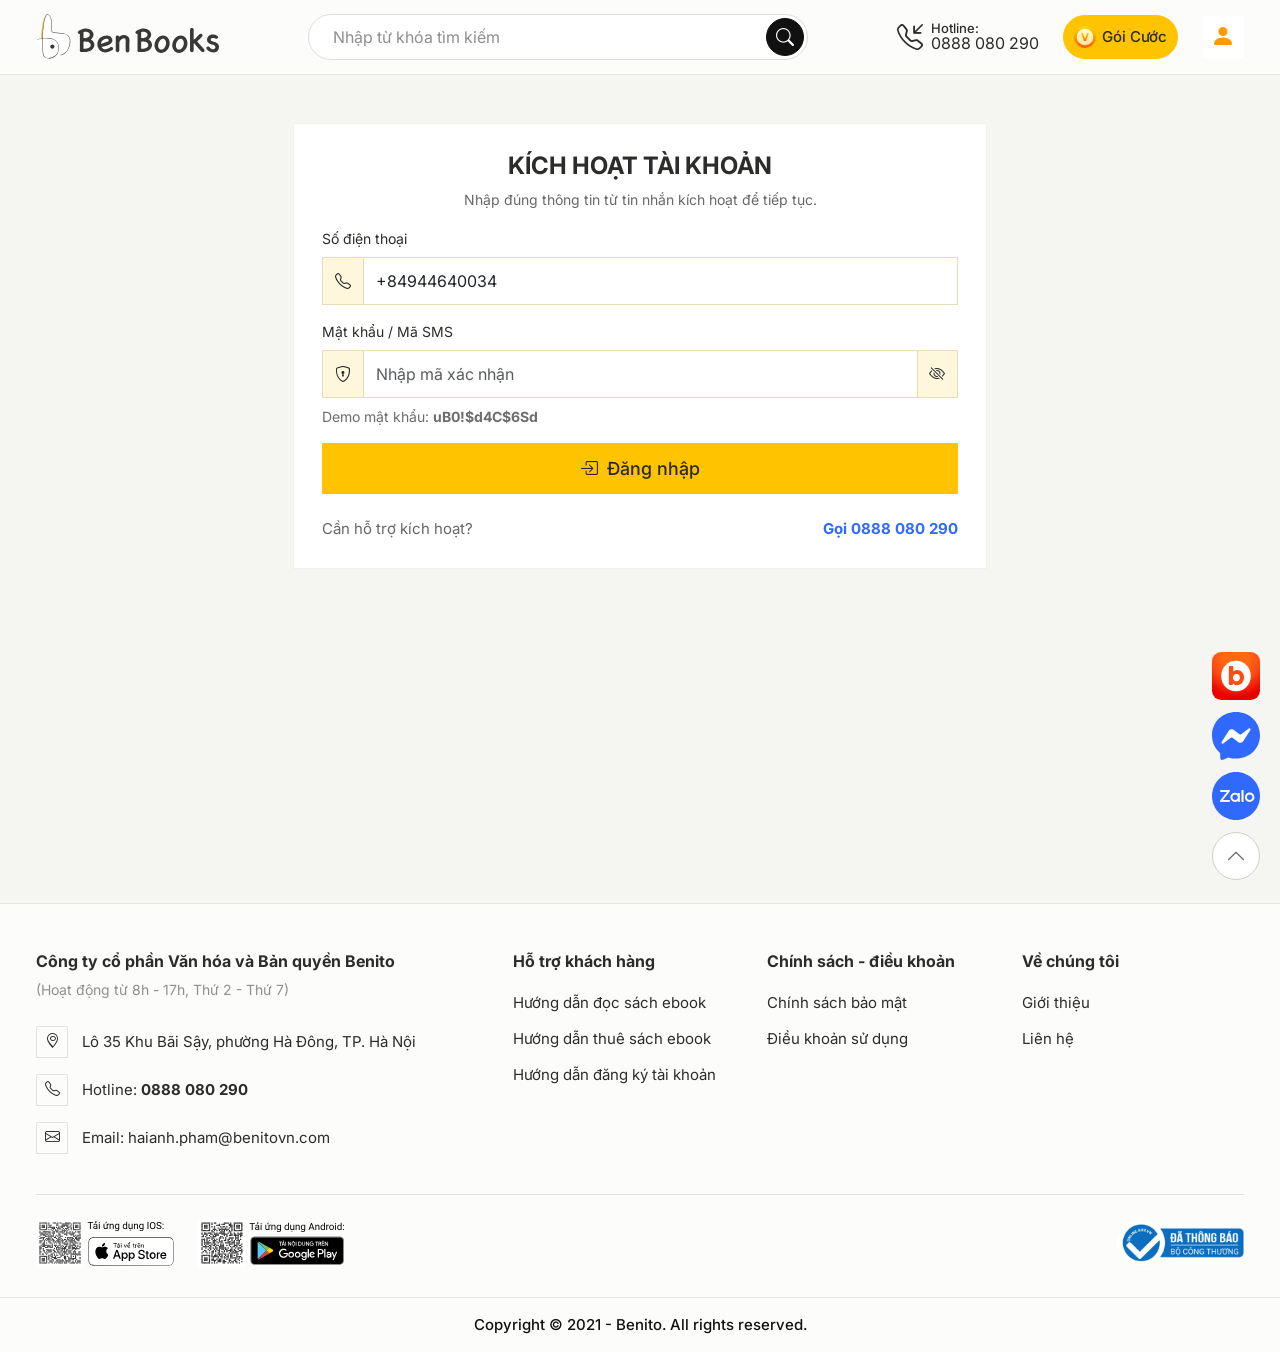
<file: change-password.html>
﻿<!DOCTYPE html>
<html lang="vi">
<head>
  <meta charset="UTF-8">
  <meta name="viewport" content="width=device-width, initial-scale=1.0">
  <meta name="description" content="Đổi mật khẩu tài khoản BenBooks">
  <title>Đổi Mật Khẩu - BenBooks</title>
  <link href="https://cdn.jsdelivr.net/npm/bootstrap@5.3.3/dist/css/bootstrap.min.css" rel="stylesheet">
  <link href="https://cdn.jsdelivr.net/npm/bootstrap-icons@1.11.3/font/bootstrap-icons.min.css" rel="stylesheet">
  <link rel="stylesheet" href="css/style.css">
  <link rel="icon" type="image/svg+xml" href="assets/images/benito-logo-short.svg">
</head>
<body>
  <header class="site-header" id="site-header">
    <div class="container-1440">
      <div class="header-inner">
        <a href="index.html" class="header-logo"><img loading="lazy" src="assets/images/benbooks-logo.svg" alt="BenBooks"></a>
        <div class="header-mobile-right">
          <a href="goi-cuoc.html" class="vip-badge-link"><img loading="lazy" src="assets/images/vip-icon.svg" class="vip-badge-icon" alt="VIP"></a>
          <div class="divider-vertical"></div>
          <a href="my-account.html" class="btn-user-avatar-mobile" id="btn-user-mobile"><i class="bi bi-person-fill"></i></a>
        </div>
        <div class="header-search-wrapper">
          <button class="btn-mobile-menu" aria-label="Menu" id="btn-mobile-menu-btn"><i class="bi bi-list"></i></button>
          <div class="header-search-container">
            <div class="header-search">
              <input type="text" id="header-search-input" placeholder="Nhập từ khóa tìm kiếm">
              <button class="btn-search"><i class="bi bi-search"></i></button>
            </div>
          </div>
        </div>
        <div class="header-actions">
          <div class="header-hotline"><i class="bi bi-telephone-inbound"></i><div class="hotline-text"><span class="hotline-lbl">Hotline:</span><strong>0888 080 290</strong></div></div>
          <a href="goi-cuoc.html" class="btn-goicuoc"><img loading="lazy" src="assets/images/vip-icon.svg" class="vip-img-icon" alt="VIP"> Gói Cước</a>
          <a href="my-account.html" class="btn-user-avatar" id="btn-user-desktop"><i class="bi bi-person-fill"></i></a>
        </div>
      </div>
    </div>
  </header>

  <main class="account-page pt-4 pb-5">
    <aside class="sidebar d-lg-none" id="sidebar-content"></aside>
    <div class="sidebar-overlay d-lg-none" id="sidebar-overlay"></div>

    <div class="container-1440">
      <nav class="breadcrumb-bar mb-3">
        <a href="index.html"><i class="bi bi-house"></i> Trang chủ</a>
        <span class="breadcrumb-sep">/</span>
        <a href="my-account.html"> Tài khoản của tôi</a>
        <span class="breadcrumb-sep">/</span>
        <span> Đổi mật khẩu</span>
      </nav>

      <div class="account-head mb-4">
        <h1>Đổi mật khẩu</h1>
        <p>Thiết lập mật khẩu mới để giữ an toàn cho tài khoản và lịch sử giao dịch của bạn.</p>
      </div>

      <div class="row g-4">
        <div class="col-xl-4">
          <aside class="account-panel h-100">
            <div class="account-panel-head">
              <h2>Hướng dẫn thay đổi mật khẩu</h2>
            </div>
            <ul class="auth-benefits-list">
              <li><i class="bi bi-check2-circle"></i><span>Mật khẩu mới phải có tối thiểu 8 ký tự.</span></li>
              <li><i class="bi bi-check2-circle"></i><span>Nên bao gồm chữ hoa, chữ thường, số và ký tự đặc biệt.</span></li>
              <li><i class="bi bi-check2-circle"></i><span>Không sử dụng thông tin cá nhân dễ đoán như ngày sinh hoặc số điện thoại.</span></li>
              <li><i class="bi bi-check2-circle"></i><span>Không dùng lại mật khẩu đã sử dụng trước đó.</span></li>
            </ul>
            <ul class="auth-benefits-list mt-3">
              <li><i class="bi bi-shield-lock"></i><span>Không chia sẻ mật khẩu cho bất kỳ ai, kể cả người tự xưng là hỗ trợ kỹ thuật.</span></li>
              <li><i class="bi bi-shield-lock"></i><span>Đổi mật khẩu định kỳ để tăng mức độ bảo mật tài khoản.</span></li>
            </ul>
          </aside>
        </div>

        <div class="col-xl-8">
          <section class="account-panel" id="password-form-section">
            <div class="account-panel-head">
              <h2>Cập nhật mật khẩu</h2>
            </div>

            <form id="change-password-form" class="row g-3" novalidate>
              <div class="col-12">
                <label for="current-password" class="form-label">Mật khẩu hiện tại</label>
                <div class="input-group auth-input-group">
                  <span class="input-group-text"><i class="bi bi-lock"></i></span>
                  <input type="password" class="form-control" id="current-password" placeholder="Nhập mật khẩu hiện tại" required>
                  <button class="input-group-text auth-toggle-pass" type="button" data-target="current-password" aria-label="Hiện hoặc ẩn mật khẩu"><i class="bi bi-eye-slash"></i></button>
                </div>
              </div>

              <div class="col-12">
                <label for="new-password" class="form-label">Mật khẩu mới</label>
                <div class="input-group auth-input-group">
                  <span class="input-group-text"><i class="bi bi-shield-lock"></i></span>
                  <input type="password" class="form-control" id="new-password" placeholder="Ít nhất 8 ký tự" required>
                  <button class="input-group-text auth-toggle-pass" type="button" data-target="new-password" aria-label="Hiện hoặc ẩn mật khẩu"><i class="bi bi-eye-slash"></i></button>
                </div>
              </div>

              <div class="col-12">
                <label for="confirm-password" class="form-label">Nhập lại mật khẩu mới</label>
                <div class="input-group auth-input-group">
                  <span class="input-group-text"><i class="bi bi-check2-circle"></i></span>
                  <input type="password" class="form-control" id="confirm-password" placeholder="Nhập lại mật khẩu mới" required>
                  <button class="input-group-text auth-toggle-pass" type="button" data-target="confirm-password" aria-label="Hiện hoặc ẩn mật khẩu"><i class="bi bi-eye-slash"></i></button>
                </div>
                <p class="auth-help">Mật khẩu nên có chữ hoa, chữ thường, số và ký tự đặc biệt.</p>
              </div>

              <div class="col-12 d-flex gap-2 flex-wrap pt-1 justify-content-center justify-content-md-start">
                <button type="submit" class="btn btn-warning fw-bold px-4">
                  <i class="bi bi-check2-circle me-1"></i> Cập nhật mật khẩu
                </button>
                <a href="my-account.html" class="btn btn-outline-secondary fw-bold px-4">
                  <i class="bi bi-arrow-left me-1"></i> Quay lại
                </a>
              </div>
            </form>
          </section>
        </div>
      </div>
    </div>
  </main>

  <div class="modal fade" id="passwordSuccessModal" tabindex="-1" aria-hidden="true">
    <div class="modal-dialog modal-dialog-centered">
      <div class="modal-content buy-guide-modal-content">
        <div class="modal-header">
          <h5 class="modal-title">Thông báo</h5>
          <button type="button" class="btn-close" data-bs-dismiss="modal" aria-label="Đóng"></button>
        </div>
        <div class="modal-body">
          <div class="text-center mb-3">
            <span class="d-inline-flex align-items-center justify-content-center rounded-circle border border-success text-success" style="width:56px;height:56px;">
              <i class="bi bi-check-lg fs-3"></i>
            </span>
          </div>
          <p class="mb-0">Đổi mật khẩu thành công. Vui lòng dùng mật khẩu mới ở lần đăng nhập tiếp theo.</p>
        </div>
      </div>
    </div>
  </div>

  <footer class="site-footer" id="site-footer">
    <div class="footer-inner container-1440">
      <div class="footer-grid">
        <div class="footer-col footer-company-info">
          <h5>Công ty cổ phần Văn hóa và Bản quyền Benito</h5>
          <p class="company-time">(Hoạt động từ 8h - 17h, Thứ 2 - Thứ 7)</p>
          <div class="contact-row"><div class="contact-icon"><i class="bi bi-geo-alt"></i></div><p>Lô 35 Khu Bãi Sậy, phường Hà Đông, TP. Hà Nội</p></div>
          <div class="contact-row"><div class="contact-icon"><i class="bi bi-telephone"></i></div><p>Hotline: <strong>0888 080 290</strong></p></div>
          <div class="contact-row"><div class="contact-icon"><i class="bi bi-envelope"></i></div><p>Email: haianh.pham@benitovn.com</p></div>
        </div>
        <div class="footer-col footer-nav-group"><h5>Hỗ trợ khách hàng</h5><ul><li><a href="#">Hướng dẫn đọc sách ebook</a></li><li><a href="#">Hướng dẫn thuê sách ebook</a></li><li><a href="#">Hướng dẫn đăng ký tài khoản</a></li></ul></div>
        <div class="footer-col footer-nav-group"><h5>Chính sách - Điều khoản</h5><ul><li><a href="#">Chính sách bảo mật</a></li><li><a href="#">Điều khoản sử dụng</a></li></ul></div>
        <div class="footer-col footer-nav-group"><h5>Về chúng tôi</h5><ul><li><a href="#">Giới thiệu</a></li><li><a href="#">Liên hệ</a></li></ul></div>
      </div>
      <div class="footer-bottom-row">
        <div class="app-downloads"><a href="#" target="_blank" rel="noopener noreferrer"><img loading="lazy" src="assets/images/download-ios.svg" alt="App Store"></a><a href="#" target="_blank" rel="noopener noreferrer"><img loading="lazy" src="assets/images/download-chplay.svg" alt="Google Play"></a></div>
        <div class="footer-cert"><a href="#" target="_blank" rel="noopener noreferrer"><img loading="lazy" src="assets/images/bo-cong-thuong.png" alt="Bộ Công Thương"></a></div>
      </div>
    </div>
    <div class="footer-bottom">Copyright &copy; 2021 - Benito. All rights reserved.</div>
  </footer>

  <div class="floating-actions">
    <button class="floating-btn floating-support" id="btn-floating-support" aria-label="Support">
      <i class="bi bi-headset"></i>
    </button>
    <button class="floating-btn benito" data-tooltip="Truy cập trang: sachbanquyen.com.vn"><img loading="lazy" src="assets/images/benito-logo-short.svg" alt="Benito"></button>
    <button class="floating-btn messenger"><img loading="lazy" src="assets/images/messenger.svg" alt="Messenger"></button>
    <button class="floating-btn zalo"><img loading="lazy" src="assets/images/zalo.svg" alt="Zalo"></button>
    <button class="floating-btn scroll-top" id="btn-scroll-top"><i class="bi bi-chevron-up"></i></button>
  </div>

  <script src="https://cdn.jsdelivr.net/npm/bootstrap@5.3.3/dist/js/bootstrap.bundle.min.js"></script>
  <script src="js/data.js"></script>
  <script src="js/app.js"></script>
  <script>
    document.addEventListener('DOMContentLoaded', function () {
      const isLoggedIn = localStorage.getItem('benbooks_loggedIn') === 'true';
      if (!isLoggedIn) {
        window.location.href = 'login.html';
        return;
      }

      document.querySelectorAll('.auth-toggle-pass').forEach(function (toggleBtn) {
        toggleBtn.addEventListener('click', function () {
          const targetId = toggleBtn.getAttribute('data-target');
          const input = document.getElementById(targetId);
          const icon = toggleBtn.querySelector('i');
          if (!input || !icon) return;

          const isPwd = input.type === 'password';
          input.type = isPwd ? 'text' : 'password';
          icon.className = isPwd ? 'bi bi-eye' : 'bi bi-eye-slash';
        });
      });

      const form = document.getElementById('change-password-form');
      const modalEl = document.getElementById('passwordSuccessModal');
      const successModal = (modalEl && typeof bootstrap !== 'undefined') ? new bootstrap.Modal(modalEl) : null;

      form?.addEventListener('submit', function (e) {
        e.preventDefault();

        const currentPassword = document.getElementById('current-password')?.value.trim() || '';
        const newPassword = document.getElementById('new-password')?.value || '';
        const confirmPassword = document.getElementById('confirm-password')?.value || '';

        if (!currentPassword || !newPassword || !confirmPassword) {
          alert('Vui lòng nhập đầy đủ thông tin.');
          return;
        }

        if (newPassword.length < 8) {
          alert('Mật khẩu mới cần tối thiểu 8 ký tự.');
          return;
        }

        if (newPassword !== confirmPassword) {
          alert('Mật khẩu xác nhận không khớp.');
          return;
        }

        successModal?.show();
        form.reset();
      });
    });
  </script>
</body>
</html>
</file>
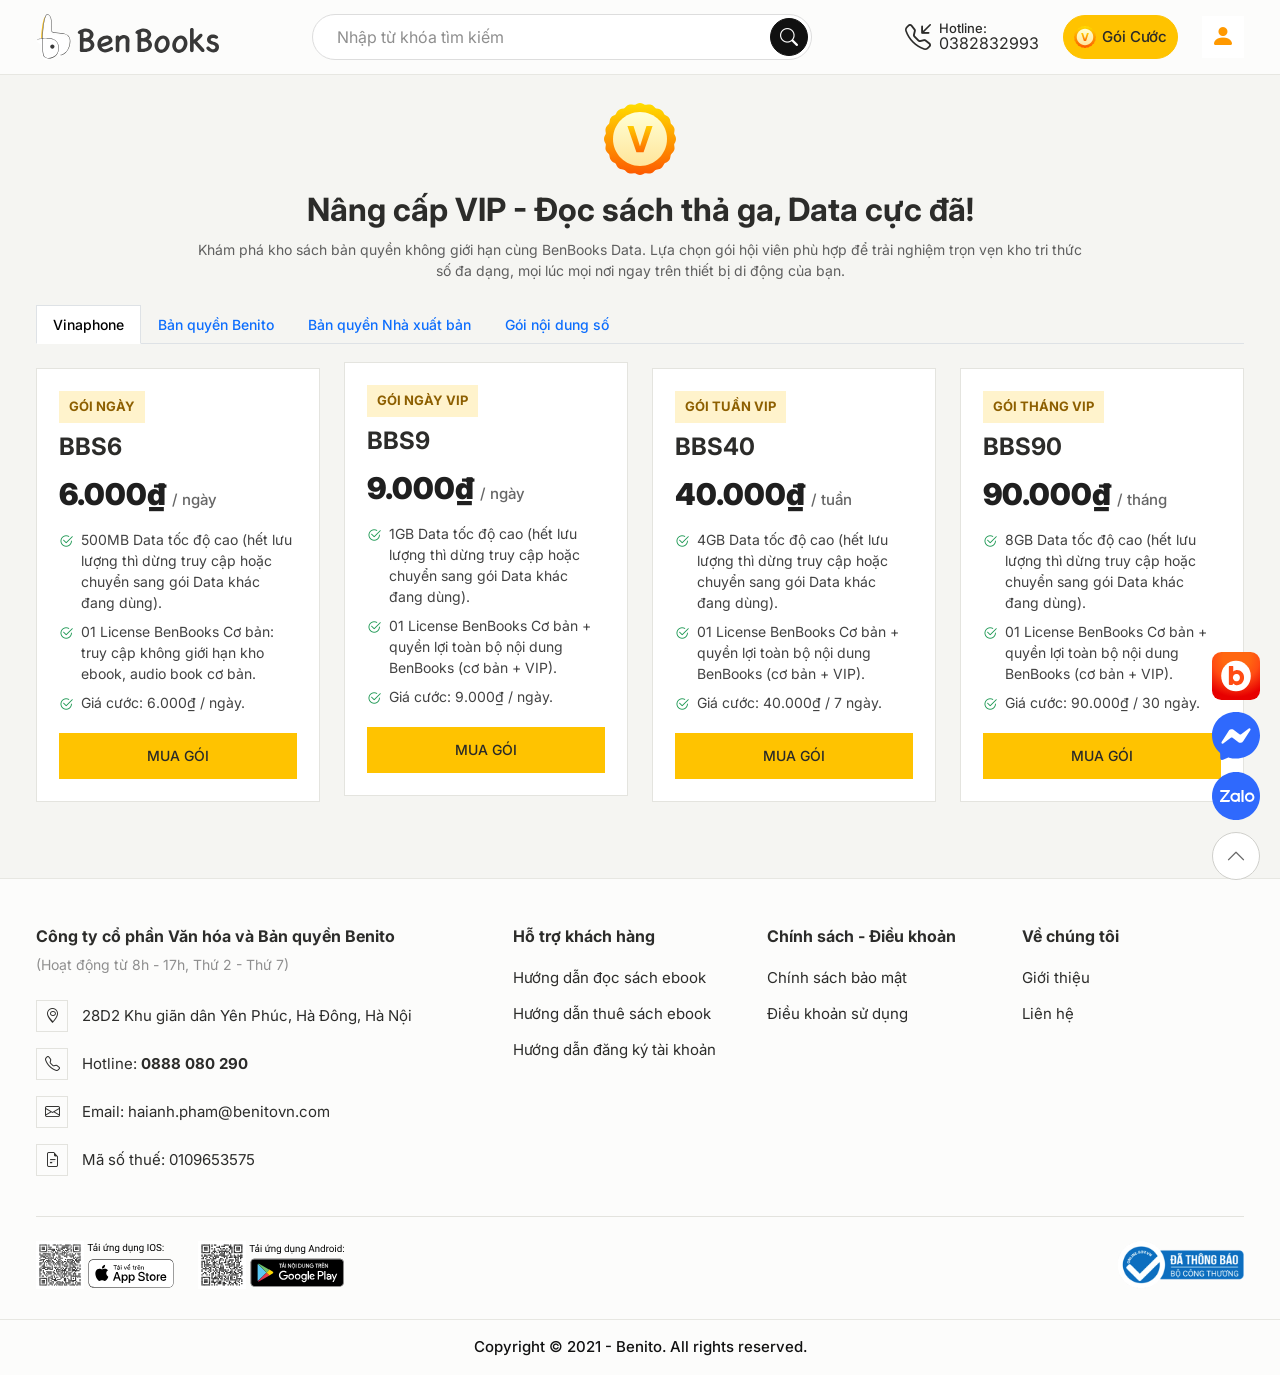
<file: goi-cuoc.html>
﻿<!DOCTYPE html>
<html lang="vi">
<head>
  <meta charset="UTF-8">
  <meta name="viewport" content="width=device-width, initial-scale=1.0">
  <meta name="description" content="Gói cước hội viên BenBooks Data">
  <title>Gói Cước Hội Viên - BenBooks</title>
  <link href="https://cdn.jsdelivr.net/npm/bootstrap@5.3.3/dist/css/bootstrap.min.css" rel="stylesheet">
  <link href="https://cdn.jsdelivr.net/npm/bootstrap-icons@1.11.3/font/bootstrap-icons.min.css" rel="stylesheet">
  <link rel="stylesheet" href="css/style.css">
  <link rel="icon" type="image/svg+xml" href="assets/images/benito-logo-short.svg">
</head>
<body>
  <header class="site-header" id="site-header">
    <div class="container-1440">
      <div class="header-inner">
        <a href="index.html" class="header-logo"><img loading="lazy" src="assets/images/benbooks-logo.svg" alt="BenBooks"></a>
        <div class="header-mobile-right">
          <a href="goi-cuoc.html" class="vip-badge-link"><img loading="lazy" src="assets/images/vip-icon.svg" class="vip-badge-icon" alt="VIP"></a>
          <div class="divider-vertical"></div>
          <a href="login.html" class="btn-user-avatar-mobile" id="btn-user-mobile"><i class="bi bi-person-fill"></i></a>
        </div>
        <div class="header-search-wrapper">
          <button class="btn-mobile-menu" aria-label="Menu" id="btn-mobile-menu-btn"><i class="bi bi-list"></i></button>
          <div class="header-search-container">
            <div class="header-search">
              <input type="text" id="header-search-input" placeholder="Nhập từ khóa tìm kiếm">
              <button class="btn-search"><i class="bi bi-search"></i></button>
            </div>
          </div>
        </div>
        <div class="header-actions">
          <div class="header-hotline"><i class="bi bi-telephone-inbound"></i><div class="hotline-text"><span class="hotline-lbl">Hotline:</span><strong>0382832993</strong></div></div>
          <a href="goi-cuoc.html" class="btn-goicuoc"><img loading="lazy" src="assets/images/vip-icon.svg" class="vip-img-icon" alt="VIP"> Gói Cước</a>
          <a href="login.html" class="btn-user-avatar" id="btn-user-desktop"><i class="bi bi-person-fill"></i></a>
        </div>
      </div>
    </div>
  </header>

  <main class="pricing-page py-5">
    <aside class="sidebar d-lg-none" id="sidebar-content"></aside>
    <div class="sidebar-overlay d-lg-none" id="sidebar-overlay"></div>
    <div class="container-1440">
      <section class="pricing-hero mb-4">
        <p class="mb-3">
          <img loading="lazy" src="assets/images/vip-icon.svg" alt="VIP" style="width:72px;height:auto;">
        </p>
        <h1>Nâng cấp VIP - Đọc sách thả ga, Data cực đã!</h1>
        <p>Khám phá kho sách bản quyền không giới hạn cùng BenBooks Data. Lựa chọn gói hội viên phù hợp để trải nghiệm trọn vẹn kho tri thức số đa dạng, mọi lúc mọi nơi ngay trên thiết bị di động của bạn.</p>
      </section>

      <ul class="nav nav-tabs mb-4" id="pricingTabs" role="tablist">
        <li class="nav-item" role="presentation">
          <button class="nav-link active" id="tab-combo" data-bs-toggle="tab" data-bs-target="#pane-combo" type="button" role="tab" aria-controls="pane-combo" aria-selected="true">Vinaphone</button>
        </li>
        <li class="nav-item" role="presentation">
          <button class="nav-link" id="tab-data" data-bs-toggle="tab" data-bs-target="#pane-data" type="button" role="tab" aria-controls="pane-data" aria-selected="false">Bản quyền Benito</button>
        </li>
        <li class="nav-item" role="presentation">
          <button class="nav-link" id="tab-publisher" data-bs-toggle="tab" data-bs-target="#pane-publisher" type="button" role="tab" aria-controls="pane-publisher" aria-selected="false">Bản quyền Nhà xuất bản</button>
        </li>
        <li class="nav-item" role="presentation">
          <button class="nav-link" id="tab-content" data-bs-toggle="tab" data-bs-target="#pane-content" type="button" role="tab" aria-controls="pane-content" aria-selected="false">Gói nội dung số</button>
        </li>
      </ul>

      <div class="tab-content" id="pricingTabsContent">
        <div class="tab-pane fade show active" id="pane-combo" role="tabpanel" aria-labelledby="tab-combo" tabindex="0">
          <section class="row g-4 mb-5">
            <div class="col-lg-3 col-md-6">
              <article class="pricing-card h-100">
                <span class="pricing-chip">Gói ngày</span>
                <h3>BBS6</h3>
                <p class="pricing-price">6.000₫ <small>/ ngày</small></p>
                <ul>
                  <li><i class="bi bi-check2-circle"></i> 500MB Data tốc độ cao (hết lưu lượng thì dừng truy cập hoặc chuyển sang gói Data khác đang dùng).</li>
                  <li><i class="bi bi-check2-circle"></i> 01 License BenBooks Cơ bản: truy cập không giới hạn kho ebook, audio book cơ bản.</li>
                  <li><i class="bi bi-check2-circle"></i> Giá cước: 6.000₫ / ngày.</li>
                </ul>
                <button type="button" class="btn-pricing-cta btn-buy-package" data-package="BBS6" data-price="6.000₫" data-period="1 ngày">MUA GÓI</button>
              </article>
            </div>

            <div class="col-lg-3 col-md-6">
              <article class="pricing-card pricing-card-featured h-100">
                <span class="pricing-chip">Gói ngày VIP</span>
                <h3>BBS9</h3>
                <p class="pricing-price">9.000₫ <small>/ ngày</small></p>
                <ul>
                  <li><i class="bi bi-check2-circle"></i> 1GB Data tốc độ cao (hết lưu lượng thì dừng truy cập hoặc chuyển sang gói Data khác đang dùng).</li>
                  <li><i class="bi bi-check2-circle"></i> 01 License BenBooks Cơ bản + quyền lợi toàn bộ nội dung BenBooks (cơ bản + VIP).</li>
                  <li><i class="bi bi-check2-circle"></i> Giá cước: 9.000₫ / ngày.</li>
                </ul>
                <button type="button" class="btn-pricing-cta btn-buy-package" data-package="BBS9" data-price="9.000₫" data-period="1 ngày">MUA GÓI</button>
              </article>
            </div>

            <div class="col-lg-3 col-md-6">
              <article class="pricing-card h-100">
                <span class="pricing-chip">Gói tuần VIP</span>
                <h3>BBS40</h3>
                <p class="pricing-price">40.000₫ <small>/ tuần</small></p>
                <ul>
                  <li><i class="bi bi-check2-circle"></i> 4GB Data tốc độ cao (hết lưu lượng thì dừng truy cập hoặc chuyển sang gói Data khác đang dùng).</li>
                  <li><i class="bi bi-check2-circle"></i> 01 License BenBooks Cơ bản + quyền lợi toàn bộ nội dung BenBooks (cơ bản + VIP).</li>
                  <li><i class="bi bi-check2-circle"></i> Giá cước: 40.000₫ / 7 ngày.</li>
                </ul>
                <button type="button" class="btn-pricing-cta btn-buy-package" data-package="BBS40" data-price="40.000₫" data-period="7 ngày">MUA GÓI</button>
              </article>
            </div>

            <div class="col-lg-3 col-md-6">
              <article class="pricing-card h-100">
                <span class="pricing-chip">Gói tháng VIP</span>
                <h3>BBS90</h3>
                <p class="pricing-price">90.000₫ <small>/ tháng</small></p>
                <ul>
                  <li><i class="bi bi-check2-circle"></i> 8GB Data tốc độ cao (hết lưu lượng thì dừng truy cập hoặc chuyển sang gói Data khác đang dùng).</li>
                  <li><i class="bi bi-check2-circle"></i> 01 License BenBooks Cơ bản + quyền lợi toàn bộ nội dung BenBooks (cơ bản + VIP).</li>
                  <li><i class="bi bi-check2-circle"></i> Giá cước: 90.000₫ / 30 ngày.</li>
                </ul>
                <button type="button" class="btn-pricing-cta btn-buy-package" data-package="BBS90" data-price="90.000₫" data-period="30 ngày">MUA GÓI</button>
              </article>
            </div>
          </section>
        </div>

        <div class="tab-pane fade pane-data-scope" id="pane-data" role="tabpanel" aria-labelledby="tab-data" tabindex="0">
          <section class="data-tab-hero mb-4">
            <div class="data-tab-hero-head text-center">
              <span class="data-tab-vip"><img loading="lazy" src="assets/images/vip-icon.svg" alt="VIP"></span>
              <h2>Lựa chọn đọc sách điện tử không giới hạn</h2>
              <p>Chọn nhóm gói phù hợp theo nhu cầu sử dụng. Vẫn giữ cơ chế đăng ký/gia hạn nhanh qua SMS như các gói hiện tại.</p>
            </div>
            <div class="data-tab-grid">
              <article class="pricing-card data-tab-card data-tab-card-main">
                <div class="data-card-logo"><img loading="lazy" src="assets/images/logo-benito.svg" alt="Benito" onerror="this.closest('.data-card-logo').style.display='none'"></div>
                <h3>Benbook tổng hợp (90 ngày)</h3>
                <p class="pricing-price">349.000₫</p>
                <p class="data-card-note">Đọc/nghe toàn bộ sách bản quyền Benito trên website.</p>
                <a class="btn-pricing-cta" href="/checkout/payment-vip/165">MUA GÓI</a>
              </article>
              <article class="pricing-card data-tab-card data-tab-card-main">
                <div class="data-card-logo"><img loading="lazy" src="assets/images/logo-benito.svg" alt="Benito" onerror="this.closest('.data-card-logo').style.display='none'"></div>
                <h3>Benbook tổng hợp (02 năm)</h3>
                <p class="pricing-price">499.000₫</p>
                <p class="data-card-note">Đọc/nghe toàn bộ sách bản quyền Benito trên website.</p>
                <a class="btn-pricing-cta" href="/checkout/payment-vip/166">MUA GÓI</a>
              </article>
              <article class="pricing-card data-tab-card data-tab-card-main">
                <div class="data-card-logo"><img loading="lazy" src="assets/images/logo-benito.svg" alt="Benito" onerror="this.closest('.data-card-logo').style.display='none'"></div>
                <h3>Benbook THPT (90 ngày)</h3>
                <p class="pricing-price">299.000₫</p>
                <p class="data-card-note">Đọc/nghe toàn bộ sách khối THPT của Benito trên website.</p>
                <a class="btn-pricing-cta" href="/checkout/payment-vip/163">MUA GÓI</a>
              </article>
              <article class="pricing-card data-tab-card data-tab-card-main">
                <div class="data-card-logo"><img loading="lazy" src="assets/images/logo-benito.svg" alt="Benito" onerror="this.closest('.data-card-logo').style.display='none'"></div>
                <h3>Benbook THPT (02 năm)</h3>
                <p class="pricing-price">349.000₫</p>
                <p class="data-card-note">Đọc/nghe toàn bộ sách khối THPT của Benito trên website.</p>
                <a class="btn-pricing-cta" href="/checkout/payment-vip/164">MUA GÓI</a>
              </article>
              <article class="pricing-card data-tab-card data-tab-card-main">
                <div class="data-card-logo"><img loading="lazy" src="assets/images/logo-benito.svg" alt="Benito" onerror="this.closest('.data-card-logo').style.display='none'"></div>
                <h3>Benbook THCS (02 năm)</h3>
                <p class="pricing-price">349.000₫</p>
                <p class="data-card-note">Đọc/nghe toàn bộ sách khối THCS của Benito trên website.</p>
                <a class="btn-pricing-cta" href="/checkout/payment-vip/162">MUA GÓI</a>
              </article>
              <article class="pricing-card data-tab-card data-tab-card-main">
                <div class="data-card-logo"><img loading="lazy" src="assets/images/logo-benito.svg" alt="Benito" onerror="this.closest('.data-card-logo').style.display='none'"></div>
                <h3>Benbook THCS (90 ngày)</h3>
                <p class="pricing-price">299.000₫</p>
                <p class="data-card-note">Đọc/nghe toàn bộ sách khối THCS của Benito trên website.</p>
                <a class="btn-pricing-cta" href="/checkout/payment-vip/161">MUA GÓI</a>
              </article>
              <article class="pricing-card data-tab-card data-tab-card-main">
                <div class="data-card-logo"><img loading="lazy" src="assets/images/logo-benito.svg" alt="Benito" onerror="this.closest('.data-card-logo').style.display='none'"></div>
                <h3>Benbook Tiểu học (02 năm)</h3>
                <p class="pricing-price">299.000₫</p>
                <p class="data-card-note">Đọc/nghe toàn bộ sách khối Tiểu học của Benito trên website.</p>
                <a class="btn-pricing-cta" href="/checkout/payment-vip/159">MUA GÓI</a>
              </article>
              <article class="pricing-card data-tab-card data-tab-card-main">
                <div class="data-card-logo"><img loading="lazy" src="assets/images/logo-benito.svg" alt="Benito" onerror="this.closest('.data-card-logo').style.display='none'"></div>
                <h3>Benbook Tiểu học (02 năm)</h3>
                <p class="pricing-price">349.000₫</p>
                <p class="data-card-note">Đọc/nghe toàn bộ sách khối Tiểu học của Benito trên website.</p>
                <a class="btn-pricing-cta" href="/checkout/payment-vip/160">MUA GÓI</a>
              </article>
            </div>
          </section>

          <section class="data-benefits-wrap mb-4">
            <div class="data-benefits-head text-center">
              <h3>
                <span class="data-benefits-title-main">Lý do đăng ký gói</span>
                <span class="data-benefits-title-highlight">thành viên Benito?</span>
              </h3>
            </div>
            <div class="data-benefits-grid">
              <article class="data-benefit-card">
                <span class="data-benefit-icon"><i class="bi bi-journal-bookmark"></i></span>
                <h4>Sử dụng cơ sở dữ liệu chuyên ngành</h4>
                <p>Truy cập kho sách bản quyền theo từng lĩnh vực, cập nhật liên tục theo chuyên ngành.</p>
              </article>
              <article class="data-benefit-card">
                <span class="data-benefit-icon"><i class="bi bi-globe2"></i></span>
                <h4>Đọc mọi lúc mọi nơi</h4>
                <p>Đồng bộ tài khoản trên nhiều thiết bị, đọc/nghe liền mạch dù đổi nền tảng.</p>
              </article>
              <article class="data-benefit-card">
                <span class="data-benefit-icon"><i class="bi bi-link-45deg"></i></span>
                <h4>Công nghệ liên tục nâng cấp</h4>
                <p>Hệ thống tối ưu hiệu năng định kỳ để trải nghiệm đọc/nghe luôn ổn định và mượt.</p>
              </article>
              <article class="data-benefit-card">
                <span class="data-benefit-icon"><i class="bi bi-shield-lock"></i></span>
                <h4>Bảo mật dữ liệu</h4>
                <p>Thông tin tài khoản và lịch sử sử dụng được bảo vệ theo tiêu chuẩn bảo mật hiện đại.</p>
              </article>
              <article class="data-benefit-card">
                <span class="data-benefit-icon"><i class="bi bi-laptop"></i></span>
                <h4>Trải nghiệm đọc như sách giấy</h4>
                <p>Giao diện thân thiện, tập trung vào nội dung để tăng hiệu quả học tập và nghiên cứu.</p>
              </article>
            </div>
          </section>
        </div>

        <div class="tab-pane fade pane-data-scope" id="pane-publisher" role="tabpanel" aria-labelledby="tab-publisher" tabindex="0">
          <section class="data-tab-group mb-4">
            <div class="data-tab-group-head text-center">
              <h3>Gói cơ sở dữ liệu điện tử - Nhà xuất bản Y Học</h3>
              <p>Khi nâng cấp tài khoản thành viên với gói cơ sở dữ liệu điện tử Nhà xuất bản Y học.</p>
            </div>
            <div class="data-tab-grid data-tab-grid-5">
              <article class="pricing-card data-tab-card data-tab-card-main"><div class="data-card-logo"><img loading="lazy" src="assets/images/logo-nxbyhoc.svg" alt="NXB Y Học" onerror="this.closest('.data-card-logo').style.display='none'"></div><h3>NXB Y Học - 10 Ngày</h3><p class="data-card-note">10 ngày đọc/nghe toàn bộ sách của NXB Y học.</p><p class="pricing-price">50.000₫</p><a class="btn-pricing-cta" href="/checkout/payment-vip/5">MUA GÓI</a></article>
              <article class="pricing-card data-tab-card data-tab-card-main"><div class="data-card-logo"><img loading="lazy" src="assets/images/logo-nxbyhoc.svg" alt="NXB Y Học" onerror="this.closest('.data-card-logo').style.display='none'"></div><h3>NXB Y Học - 1 Tháng</h3><p class="data-card-note">30 ngày đọc/nghe toàn bộ sách của NXB Y học.</p><p class="pricing-price">150.000₫</p><a class="btn-pricing-cta" href="/checkout/payment-vip/16">MUA GÓI</a></article>
              <article class="pricing-card data-tab-card data-tab-card-main"><div class="data-card-logo"><img loading="lazy" src="assets/images/logo-nxbyhoc.svg" alt="NXB Y Học" onerror="this.closest('.data-card-logo').style.display='none'"></div><h3>NXB Y Học - 3 Tháng</h3><p class="data-card-note">90 ngày đọc/nghe toàn bộ sách của NXB Y học.</p><p class="pricing-price">350.000₫</p><a class="btn-pricing-cta" href="/checkout/payment-vip/17">MUA GÓI</a></article>
              <article class="pricing-card data-tab-card data-tab-card-main"><div class="data-card-logo"><img loading="lazy" src="assets/images/logo-nxbyhoc.svg" alt="NXB Y Học" onerror="this.closest('.data-card-logo').style.display='none'"></div><h3>NXB Y Học - 6 Tháng</h3><p class="data-card-note">180 ngày đọc/nghe toàn bộ sách của NXB Y học.</p><p class="pricing-price">650.000₫</p><a class="btn-pricing-cta" href="/checkout/payment-vip/18">MUA GÓI</a></article>
              <article class="pricing-card data-tab-card data-tab-card-main"><div class="data-card-logo"><img loading="lazy" src="assets/images/logo-nxbyhoc.svg" alt="NXB Y Học" onerror="this.closest('.data-card-logo').style.display='none'"></div><h3>NXB Y Học - 12 Tháng</h3><p class="data-card-note">365 ngày đọc/nghe toàn bộ sách của NXB Y học.</p><p class="pricing-price">1.200.000₫</p><a class="btn-pricing-cta" href="/checkout/payment-vip/19">MUA GÓI</a></article>
            </div>
          </section>

          <section class="data-tab-group mb-4">
            <div class="data-tab-group-head text-center">
              <h3>Gói cơ sở dữ liệu điện tử - Nhà xuất bản Xây Dựng</h3>
              <p>Dành cho nhu cầu truy cập chuyên sâu tài liệu kỹ thuật ngành xây dựng.</p>
            </div>
            <div class="data-tab-grid data-tab-grid-5">
              <article class="pricing-card data-tab-card data-tab-card-main"><div class="data-card-logo"><img loading="lazy" src="assets/images/logo-nxbxaydung.svg" alt="NXB Xây Dựng" onerror="this.closest('.data-card-logo').style.display='none'"></div><h3>NXB Xây Dựng - 10 Ngày</h3><p class="data-card-note">10 ngày đọc/nghe toàn bộ sách của NXB Xây Dựng.</p><p class="pricing-price">50.000₫</p><a class="btn-pricing-cta" href="/checkout/payment-vip/42">MUA GÓI</a></article>
              <article class="pricing-card data-tab-card data-tab-card-main"><div class="data-card-logo"><img loading="lazy" src="assets/images/logo-nxbxaydung.svg" alt="NXB Xây Dựng" onerror="this.closest('.data-card-logo').style.display='none'"></div><h3>NXB Xây Dựng - 1 Tháng</h3><p class="data-card-note">30 ngày đọc/nghe toàn bộ sách của NXB Xây Dựng.</p><p class="pricing-price">150.000₫</p><a class="btn-pricing-cta" href="/checkout/payment-vip/43">MUA GÓI</a></article>
              <article class="pricing-card data-tab-card data-tab-card-main"><div class="data-card-logo"><img loading="lazy" src="assets/images/logo-nxbxaydung.svg" alt="NXB Xây Dựng" onerror="this.closest('.data-card-logo').style.display='none'"></div><h3>NXB Xây Dựng - 3 Tháng</h3><p class="data-card-note">90 ngày đọc/nghe toàn bộ sách của NXB Xây Dựng.</p><p class="pricing-price">350.000₫</p><a class="btn-pricing-cta" href="/checkout/payment-vip/44">MUA GÓI</a></article>
              <article class="pricing-card data-tab-card data-tab-card-main"><div class="data-card-logo"><img loading="lazy" src="assets/images/logo-nxbxaydung.svg" alt="NXB Xây Dựng" onerror="this.closest('.data-card-logo').style.display='none'"></div><h3>NXB Xây Dựng - 6 Tháng</h3><p class="data-card-note">180 ngày đọc/nghe toàn bộ sách của NXB Xây Dựng.</p><p class="pricing-price">650.000₫</p><a class="btn-pricing-cta" href="/checkout/payment-vip/45">MUA GÓI</a></article>
              <article class="pricing-card data-tab-card data-tab-card-main"><div class="data-card-logo"><img loading="lazy" src="assets/images/logo-nxbxaydung.svg" alt="NXB Xây Dựng" onerror="this.closest('.data-card-logo').style.display='none'"></div><h3>NXB Xây Dựng - 12 Tháng</h3><p class="data-card-note">365 ngày đọc/nghe toàn bộ sách của NXB Xây Dựng.</p><p class="pricing-price">1.200.000₫</p><a class="btn-pricing-cta" href="/checkout/payment-vip/46">MUA GÓI</a></article>
            </div>
          </section>

          <section class="data-tab-group mb-4">
            <div class="data-tab-group-head text-center">
              <h3>Gói cơ sở dữ liệu điện tử - Nhà xuất bản Hà Nội</h3>
              <p>Dành cho nhu cầu tra cứu, tham khảo dữ liệu chuyên ngành từ Nhà xuất bản Hà Nội.</p>
            </div>
            <div class="data-tab-grid data-tab-grid-5">
              <article class="pricing-card data-tab-card data-tab-card-main"><div class="data-card-logo"><img loading="lazy" src="assets/images/logo-nxbhanoi.svg" alt="NXB Hà Nội" onerror="this.closest('.data-card-logo').style.display='none'"></div><h3>NXB Hà Nội - 10 Ngày</h3><p class="data-card-note">10 ngày đọc/nghe toàn bộ sách của NXB Hà Nội.</p><p class="pricing-price">50.000₫</p><a class="btn-pricing-cta" href="/checkout/payment-vip/38">MUA GÓI</a></article>
              <article class="pricing-card data-tab-card data-tab-card-main"><div class="data-card-logo"><img loading="lazy" src="assets/images/logo-nxbhanoi.svg" alt="NXB Hà Nội" onerror="this.closest('.data-card-logo').style.display='none'"></div><h3>NXB Hà Nội - 1 Tháng</h3><p class="data-card-note">30 ngày đọc/nghe toàn bộ sách của NXB Hà Nội.</p><p class="pricing-price">150.000₫</p><a class="btn-pricing-cta" href="/checkout/payment-vip/39">MUA GÓI</a></article>
              <article class="pricing-card data-tab-card data-tab-card-main"><div class="data-card-logo"><img loading="lazy" src="assets/images/logo-nxbhanoi.svg" alt="NXB Hà Nội" onerror="this.closest('.data-card-logo').style.display='none'"></div><h3>NXB Hà Nội - 3 Tháng</h3><p class="data-card-note">90 ngày đọc/nghe toàn bộ sách của NXB Hà Nội.</p><p class="pricing-price">300.000₫</p><a class="btn-pricing-cta" href="/checkout/payment-vip/40">MUA GÓI</a></article>
              <article class="pricing-card data-tab-card data-tab-card-main"><div class="data-card-logo"><img loading="lazy" src="assets/images/logo-nxbhanoi.svg" alt="NXB Hà Nội" onerror="this.closest('.data-card-logo').style.display='none'"></div><h3>NXB Hà Nội - 6 Tháng</h3><p class="data-card-note">180 ngày đọc/nghe toàn bộ sách của NXB Hà Nội.</p><p class="pricing-price">450.000₫</p><a class="btn-pricing-cta" href="/checkout/payment-vip/41">MUA GÓI</a></article>
              <article class="pricing-card data-tab-card data-tab-card-main"><div class="data-card-logo"><img loading="lazy" src="assets/images/logo-nxbhanoi.svg" alt="NXB Hà Nội" onerror="this.closest('.data-card-logo').style.display='none'"></div><h3>NXB Hà Nội - 12 Tháng</h3><p class="data-card-note">365 ngày đọc/nghe toàn bộ sách của NXB Hà Nội.</p><p class="pricing-price">900.000₫</p><a class="btn-pricing-cta" href="/checkout/payment-vip/42">MUA GÓI</a></article>
            </div>
          </section>

          <section class="data-tab-group mb-5">
            <div class="data-tab-group-head text-center">
              <h3>Gói cơ sở dữ liệu điện tử - Nhà xuất bản Tri Thức</h3>
              <p>Kho dữ liệu học thuật, tham khảo mở rộng cho nghiên cứu và tự học.</p>
            </div>
            <div class="data-tab-grid data-tab-grid-5">
              <article class="pricing-card data-tab-card data-tab-card-main"><div class="data-card-logo"><img loading="lazy" src="assets/images/logo-nxbtrithuc.svg" alt="NXB Tri Thức" onerror="this.closest('.data-card-logo').style.display='none'"></div><h3>NXB Tri Thức - 10 Ngày</h3><p class="data-card-note">10 ngày đọc/nghe toàn bộ sách của NXB Tri Thức.</p><p class="pricing-price">50.000₫</p><a class="btn-pricing-cta" href="/checkout/payment-vip/32">MUA GÓI</a></article>
              <article class="pricing-card data-tab-card data-tab-card-main"><div class="data-card-logo"><img loading="lazy" src="assets/images/logo-nxbtrithuc.svg" alt="NXB Tri Thức" onerror="this.closest('.data-card-logo').style.display='none'"></div><h3>NXB Tri Thức - 1 Tháng</h3><p class="data-card-note">30 ngày đọc/nghe toàn bộ sách của NXB Tri Thức.</p><p class="pricing-price">150.000₫</p><a class="btn-pricing-cta" href="/checkout/payment-vip/33">MUA GÓI</a></article>
              <article class="pricing-card data-tab-card data-tab-card-main"><div class="data-card-logo"><img loading="lazy" src="assets/images/logo-nxbtrithuc.svg" alt="NXB Tri Thức" onerror="this.closest('.data-card-logo').style.display='none'"></div><h3>NXB Tri Thức - 3 Tháng</h3><p class="data-card-note">90 ngày đọc/nghe toàn bộ sách của NXB Tri Thức.</p><p class="pricing-price">450.000₫</p><a class="btn-pricing-cta" href="/checkout/payment-vip/34">MUA GÓI</a></article>
              <article class="pricing-card data-tab-card data-tab-card-main"><div class="data-card-logo"><img loading="lazy" src="assets/images/logo-nxbtrithuc.svg" alt="NXB Tri Thức" onerror="this.closest('.data-card-logo').style.display='none'"></div><h3>NXB Tri Thức - 6 Tháng</h3><p class="data-card-note">180 ngày đọc/nghe toàn bộ sách của NXB Tri Thức.</p><p class="pricing-price">800.000₫</p><a class="btn-pricing-cta" href="/checkout/payment-vip/35">MUA GÓI</a></article>
              <article class="pricing-card data-tab-card data-tab-card-main"><div class="data-card-logo"><img loading="lazy" src="assets/images/logo-nxbtrithuc.svg" alt="NXB Tri Thức" onerror="this.closest('.data-card-logo').style.display='none'"></div><h3>NXB Tri Thức - 12 Tháng</h3><p class="data-card-note">365 ngày đọc/nghe toàn bộ sách của NXB Tri Thức.</p><p class="pricing-price">1.500.000₫</p><a class="btn-pricing-cta" href="/checkout/payment-vip/36">MUA GÓI</a></article>
            </div>
          </section>

          <section class="data-benefits-wrap mb-4">
            <div class="data-benefits-head text-center">
              <h3>
                <span class="data-benefits-title-main">Lý do đăng ký gói</span>
                <span class="data-benefits-title-highlight">thành viên Benito?</span>
              </h3>
            </div>
            <div class="data-benefits-grid">
              <article class="data-benefit-card">
                <span class="data-benefit-icon"><i class="bi bi-journal-bookmark"></i></span>
                <h4>Sử dụng cơ sở dữ liệu chuyên ngành</h4>
                <p>Truy cập kho sách bản quyền theo từng lĩnh vực, cập nhật liên tục theo chuyên ngành.</p>
              </article>
              <article class="data-benefit-card">
                <span class="data-benefit-icon"><i class="bi bi-globe2"></i></span>
                <h4>Đọc mọi lúc mọi nơi</h4>
                <p>Đồng bộ tài khoản trên nhiều thiết bị, đọc/nghe liền mạch dù đổi nền tảng.</p>
              </article>
              <article class="data-benefit-card">
                <span class="data-benefit-icon"><i class="bi bi-link-45deg"></i></span>
                <h4>Công nghệ liên tục nâng cấp</h4>
                <p>Hệ thống tối ưu hiệu năng định kỳ để trải nghiệm đọc/nghe luôn ổn định và mượt.</p>
              </article>
              <article class="data-benefit-card">
                <span class="data-benefit-icon"><i class="bi bi-shield-lock"></i></span>
                <h4>Bảo mật dữ liệu</h4>
                <p>Thông tin tài khoản và lịch sử sử dụng được bảo vệ theo tiêu chuẩn bảo mật hiện đại.</p>
              </article>
              <article class="data-benefit-card">
                <span class="data-benefit-icon"><i class="bi bi-laptop"></i></span>
                <h4>Trải nghiệm đọc như sách giấy</h4>
                <p>Giao diện thân thiện, tập trung vào nội dung để tăng hiệu quả học tập và nghiên cứu.</p>
              </article>
            </div>
          </section>
        </div>

        <div class="tab-pane fade" id="pane-content" role="tabpanel" aria-labelledby="tab-content" tabindex="0">
          <section class="pricing-card text-center py-5 mb-5">
            <h3 class="mb-0">Nội dung đang được cập nhật</h3>
          </section>
        </div>
      </div>

    </div>
  </main>

  <div class="modal fade" id="buyGuideModal" tabindex="-1" aria-hidden="true">
    <div class="modal-dialog modal-dialog-centered">
      <div class="modal-content buy-guide-modal-content">
        <div class="modal-header">
          <h5 class="modal-title">Thông báo</h5>
          <button type="button" class="btn-close" data-bs-dismiss="modal" aria-label="Đóng"></button>
        </div>
        <div class="modal-body">
          <p id="buy-guide-message" class="mb-0"></p>
        </div>
      </div>
    </div>
  </div>

  <footer class="site-footer" id="site-footer">
    <div class="footer-inner container-1440">
      <div class="footer-grid">
        <div class="footer-col footer-company-info">
          <h5>Công ty cổ phần Văn hóa và Bản quyền Benito</h5>
          <p class="company-time">(Hoạt động từ 8h - 17h, Thứ 2 - Thứ 7)</p>
          <div class="contact-row"><div class="contact-icon"><i class="bi bi-geo-alt"></i></div><p>28D2 Khu giãn dân Yên Phúc, Hà Đông, Hà Nội</p></div>
          <div class="contact-row"><div class="contact-icon"><i class="bi bi-telephone"></i></div><p>Hotline: <strong>0888 080 290</strong></p></div>
          <div class="contact-row"><div class="contact-icon"><i class="bi bi-envelope"></i></div><p>Email: haianh.pham@benitovn.com</p></div>
          <div class="contact-row"><div class="contact-icon"><i class="bi bi-file-earmark-text"></i></div><p>Mã số thuế: 0109653575</p></div>
        </div>
        <div class="footer-col footer-nav-group"><h5>Hỗ trợ khách hàng</h5><ul><li><a href="#">Hướng dẫn đọc sách ebook</a></li><li><a href="#">Hướng dẫn thuê sách ebook</a></li><li><a href="#">Hướng dẫn đăng ký tài khoản</a></li></ul></div>
        <div class="footer-col footer-nav-group"><h5>Chính sách - Điều khoản</h5><ul><li><a href="#">Chính sách bảo mật</a></li><li><a href="#">Điều khoản sử dụng</a></li></ul></div>
        <div class="footer-col footer-nav-group"><h5>Về chúng tôi</h5><ul><li><a href="#">Giới thiệu</a></li><li><a href="#">Liên hệ</a></li></ul></div>
      </div>
      <div class="footer-bottom-row">
        <div class="app-downloads"><a href="#" target="_blank" rel="noopener noreferrer"><img loading="lazy" src="assets/images/download-ios.svg" alt="App Store"></a><a href="#" target="_blank" rel="noopener noreferrer"><img loading="lazy" src="assets/images/download-chplay.svg" alt="Google Play"></a></div>
        <div class="footer-cert"><a href="#" target="_blank" rel="noopener noreferrer"><img loading="lazy" src="assets/images/bo-cong-thuong.png" alt="Bộ Công Thương"></a></div>
      </div>
    </div>
    <div class="footer-bottom">Copyright &copy; 2021 - Benito. All rights reserved.</div>
  </footer>

  <div class="floating-actions">
    <button class="floating-btn floating-support" id="btn-floating-support" aria-label="Support">
      <i class="bi bi-headset"></i>
    </button>
    <button class="floating-btn benito" data-tooltip="Truy cập trang: sachbanquyen.com.vn"><img loading="lazy" src="assets/images/benito-logo-short.svg" alt="Benito"></button>
    <button class="floating-btn messenger"><img loading="lazy" src="assets/images/messenger.svg" alt="Messenger"></button>
    <button class="floating-btn zalo"><img loading="lazy" src="assets/images/zalo.svg" alt="Zalo"></button>
    <button class="floating-btn scroll-top" id="btn-scroll-top"><i class="bi bi-chevron-up"></i></button>
  </div>

  <script src="https://cdn.jsdelivr.net/npm/bootstrap@5.3.3/dist/js/bootstrap.bundle.min.js"></script>
  <script src="js/data.js"></script>
  <script src="js/app.js"></script>
  <script>
    document.addEventListener('DOMContentLoaded', function () {
      const modalEl = document.getElementById('buyGuideModal');
      const messageEl = document.getElementById('buy-guide-message');
      if (!modalEl || !messageEl || typeof bootstrap === 'undefined') return;

      const guideModal = new bootstrap.Modal(modalEl);

      document.querySelectorAll('.btn-buy-package').forEach(function (btn) {
        btn.addEventListener('click', function (event) {
          event.preventDefault();
          const pkg = btn.getAttribute('data-package');
          const price = btn.getAttribute('data-price');
          const period = btn.getAttribute('data-period');

          messageEl.textContent = `Quý khách vui lòng gửi yêu cầu đăng ký DV ${pkg} (${price}/${period}). Để xác nhận đăng ký và gia hạn DV, soạn DKP ${pkg} gửi 888 (hoặc DKM ${pkg} gửi 888).`;
          guideModal.show();
        });
      });
    });
  </script>
</body>
</html>
</file>
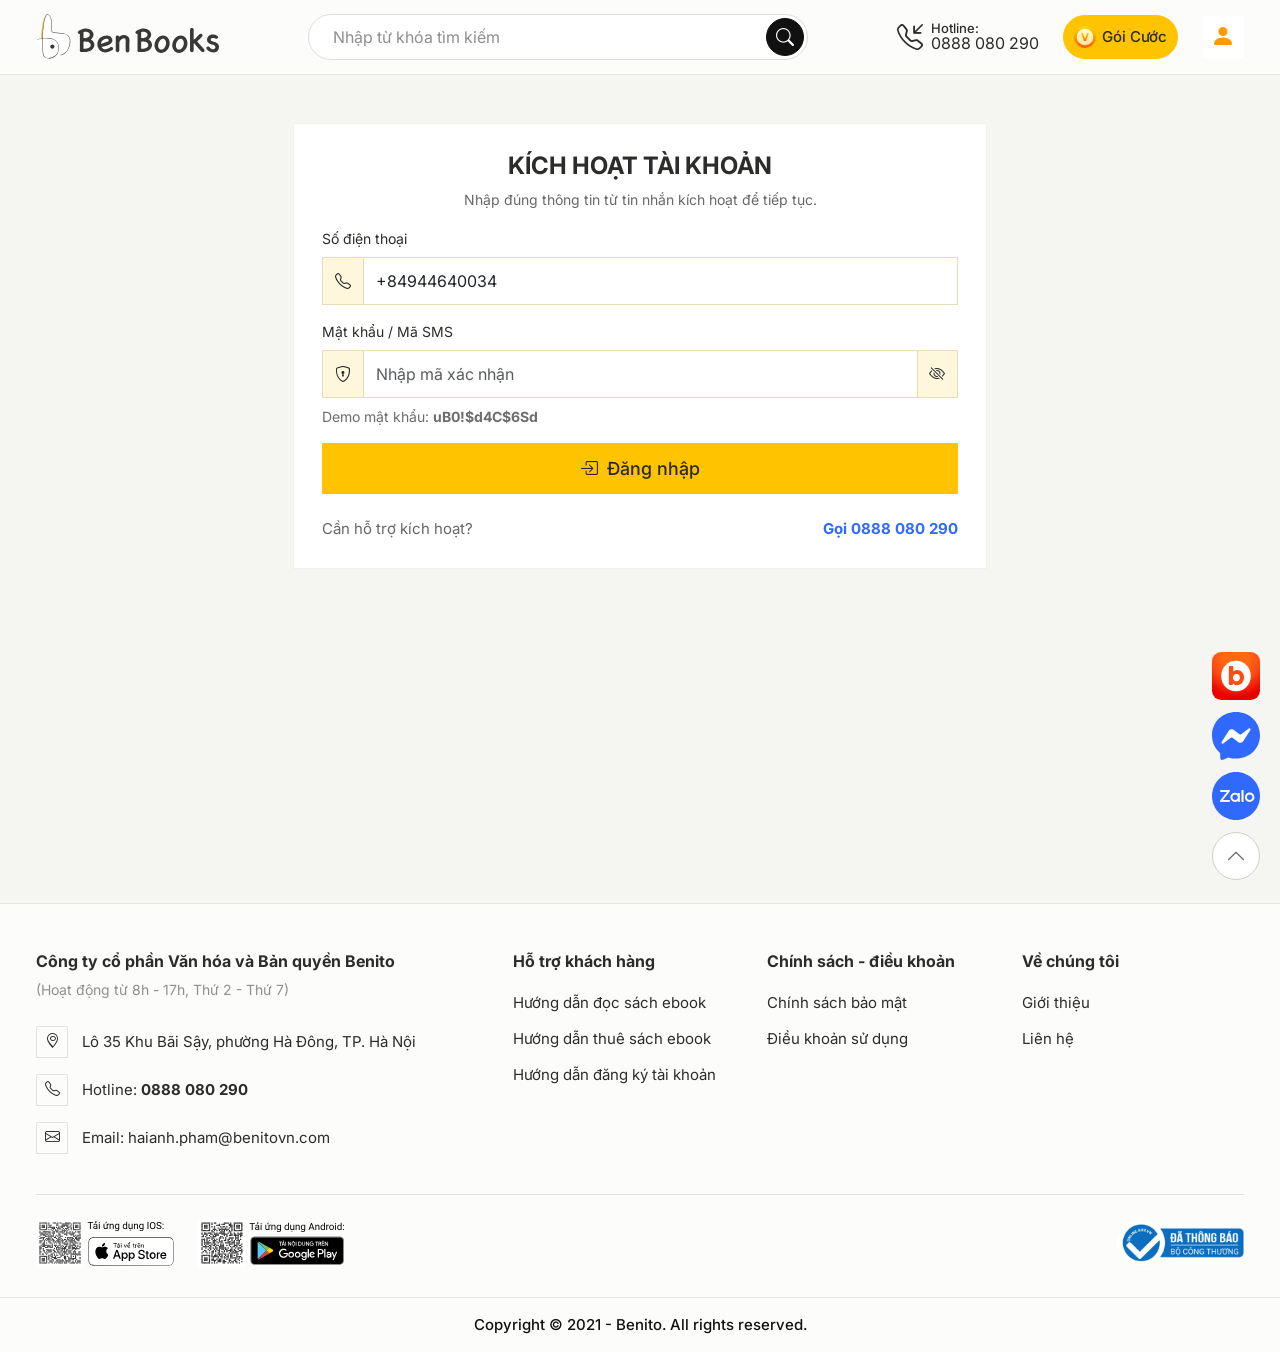
<file: login.html>
<!DOCTYPE html>
<html lang="vi">
<head>
  <meta charset="UTF-8">
  <meta name="viewport" content="width=device-width, initial-scale=1.0">
  <meta name="description" content="Đăng nhập BenBooks - Kích hoạt gói đọc sách cá nhân">
  <title>Đăng Nhập - BenBooks</title>
  <link href="https://cdn.jsdelivr.net/npm/bootstrap@5.3.3/dist/css/bootstrap.min.css" rel="stylesheet">
  <link href="https://cdn.jsdelivr.net/npm/bootstrap-icons@1.11.3/font/bootstrap-icons.min.css" rel="stylesheet">
  <link rel="stylesheet" href="css/style.css">
  <link rel="icon" type="image/svg+xml" href="assets/images/benito-logo-short.svg">
</head>
<body data-page="login" class="auth-body">

  <header class="site-header" id="site-header">
    <div class="container-1440">
      <div class="header-inner">
        <a href="index.html" class="header-logo">
          <img loading="lazy" src="assets/images/benbooks-logo.svg" alt="BenBooks">
        </a>
        <div class="header-mobile-right">
           <a href="goi-cuoc.html" class="vip-badge-link"><img loading="lazy" src="assets/images/vip-icon.svg" class="vip-badge-icon" alt="VIP"></a>
           <div class="divider-vertical"></div>
           <a href="login.html" class="btn-user-avatar-mobile" id="btn-user-mobile"><i class="bi bi-person-fill"></i></a>
        </div>

        <div class="header-search-wrapper">
          <button class="btn-mobile-menu" aria-label="Menu" id="btn-mobile-menu-btn"><i class="bi bi-list"></i></button>
          <div class="header-search-container">
            <div class="header-search">
              <input type="text" id="header-search-input" placeholder="Nhập từ khóa tìm kiếm" autocomplete="off">
              <button class="btn-search"><i class="bi bi-search"></i></button>
            </div>
          </div>
        </div>

        <div class="header-actions">
          <div class="header-hotline">
            <i class="bi bi-telephone-inbound"></i>
            <div class="hotline-text">
               <span class="hotline-lbl">Hotline:</span>
               <strong>0888 080 290</strong>
            </div>
          </div>
          <a href="goi-cuoc.html" class="btn-goicuoc">
            <img loading="lazy" src="assets/images/vip-icon.svg" class="vip-img-icon" alt="VIP"> Gói Cước
          </a>
          <a href="login.html" class="btn-user-avatar" id="btn-user-desktop"><i class="bi bi-person-fill"></i></a>
        </div>
      </div>
    </div>
  </header>

  <main class="auth-layout py-5">
    <!-- Mobile Sidebar -->
    <aside class="sidebar d-lg-none" id="sidebar-content"></aside>
    <!-- Mobile Sidebar Overlay -->
    <div class="sidebar-overlay d-lg-none" id="sidebar-overlay"></div>
    <div class="container-1440">
      <div class="row justify-content-center">
        <div class="col-lg-8 col-xl-7">
          <section class="auth-form-card">
            <div class="auth-form-head">
              <h2>KÍCH HOẠT TÀI KHOẢN</h2>
              <p>Nhập đúng thông tin từ tin nhắn kích hoạt để tiếp tục.</p>
            </div>

            <div class="row g-3">
              <div class="col-12">
                <label for="login-phone" class="form-label">Số điện thoại</label>
                <div class="input-group auth-input-group">
                  <span class="input-group-text"><i class="bi bi-telephone"></i></span>
                  <input type="tel" class="form-control" id="login-phone" value="+84944640034" placeholder="Nhập số điện thoại">
                </div>
              </div>

              <div class="col-12">
                <label for="login-code" class="form-label">Mật khẩu / Mã SMS</label>
                <div class="input-group auth-input-group">
                  <span class="input-group-text"><i class="bi bi-shield-lock"></i></span>
                  <input type="password" class="form-control" id="login-code" placeholder="Nhập mã xác nhận">
                  <button class="input-group-text auth-toggle-pass" type="button" id="toggle-code" aria-label="Hiện mã">
                    <i class="bi bi-eye-slash"></i>
                  </button>
                </div>
                <p class="auth-help">Demo mật khẩu: <strong>uB0!$d4C$6Sd</strong></p>
              </div>
            </div>

            <button class="btn-login auth-submit-btn mt-3" id="btn-login">
              <span class="btn-login-text"><i class="bi bi-box-arrow-in-right me-1"></i> Đăng nhập</span>
              <span class="btn-login-loader d-none"><span class="spinner-border spinner-border-sm me-2"></span>Đang xử lý...</span>
            </button>

            <div class="auth-support-row mt-4">
              <span>Cần hỗ trợ kích hoạt?</span>
              <a href="tel:0888080290">Gọi 0888 080 290</a>
            </div>
          </section>
        </div>
      </div>
    </div>
  </main>

  <footer class="site-footer" id="site-footer">
    <div class="footer-inner container-1440">
      <div class="footer-grid">
        <div class="footer-col footer-company-info">
          <h5>Công ty cổ phần Văn hóa và Bản quyền Benito</h5>
          <p class="company-time">(Hoạt động từ 8h - 17h, Thứ 2 - Thứ 7)</p>
          <div class="contact-row"><div class="contact-icon"><i class="bi bi-geo-alt"></i></div><p>Lô 35 Khu Bãi Sậy, phường Hà Đông, TP. Hà Nội</p></div>
          <div class="contact-row"><div class="contact-icon"><i class="bi bi-telephone"></i></div><p>Hotline: <strong>0888 080 290</strong></p></div>
          <div class="contact-row"><div class="contact-icon"><i class="bi bi-envelope"></i></div><p>Email: haianh.pham@benitovn.com</p></div>
        </div>
        <div class="footer-col footer-nav-group"><h5>Hỗ trợ khách hàng</h5><ul><li><a href="#">Hướng dẫn đọc sách ebook</a></li><li><a href="#">Hướng dẫn thuê sách ebook</a></li><li><a href="#">Hướng dẫn đăng ký tài khoản</a></li></ul></div>
        <div class="footer-col footer-nav-group"><h5>Chính sách - điều khoản</h5><ul><li><a href="#">Chính sách bảo mật</a></li><li><a href="#">Điều khoản sử dụng</a></li></ul></div>
        <div class="footer-col footer-nav-group"><h5>Về chúng tôi</h5><ul><li><a href="#">Giới thiệu</a></li><li><a href="#">Liên hệ</a></li></ul></div>
      </div>
      <div class="footer-bottom-row">
        <div class="app-downloads"><a href="#" target="_blank" rel="noopener noreferrer"><img loading="lazy" src="assets/images/download-ios.svg" alt="App Store"></a><a href="#" target="_blank" rel="noopener noreferrer"><img loading="lazy" src="assets/images/download-chplay.svg" alt="Google Play"></a></div>
        <div class="footer-cert"><a href="#" target="_blank" rel="noopener noreferrer"><img loading="lazy" src="assets/images/bo-cong-thuong.png" alt="Bộ Công Thương"></a></div>
      </div>
    </div>
    <div class="footer-bottom">Copyright &copy; 2021 - Benito. All rights reserved.</div>
  </footer>

  <div class="floating-actions">
    <button class="floating-btn floating-support" id="btn-floating-support" aria-label="Support">
      <i class="bi bi-headset"></i>
    </button>
    <button class="floating-btn benito" data-tooltip="Truy cập trang: sachbanquyen.com.vn"><img loading="lazy" src="assets/images/benito-logo-short.svg" alt="Benito"></button>
    <button class="floating-btn messenger"><img loading="lazy" src="assets/images/messenger.svg" alt="Messenger"></button>
    <button class="floating-btn zalo"><img loading="lazy" src="assets/images/zalo.svg" alt="Zalo"></button>
    <button class="floating-btn scroll-top" id="btn-scroll-top"><i class="bi bi-chevron-up"></i></button>
  </div>

  <script src="https://cdn.jsdelivr.net/npm/bootstrap@5.3.3/dist/js/bootstrap.bundle.min.js"></script>
  <script src="js/data.js"></script>
  <script src="js/app.js"></script>
  <script>
    document.getElementById('toggle-code')?.addEventListener('click', function () {
      const input = document.getElementById('login-code');
      const icon = this.querySelector('i');
      if (!input || !icon) return;
      const isPwd = input.type === 'password';
      input.type = isPwd ? 'text' : 'password';
      icon.className = isPwd ? 'bi bi-eye' : 'bi bi-eye-slash';
    });
  </script>
</body>
</html>
</file>
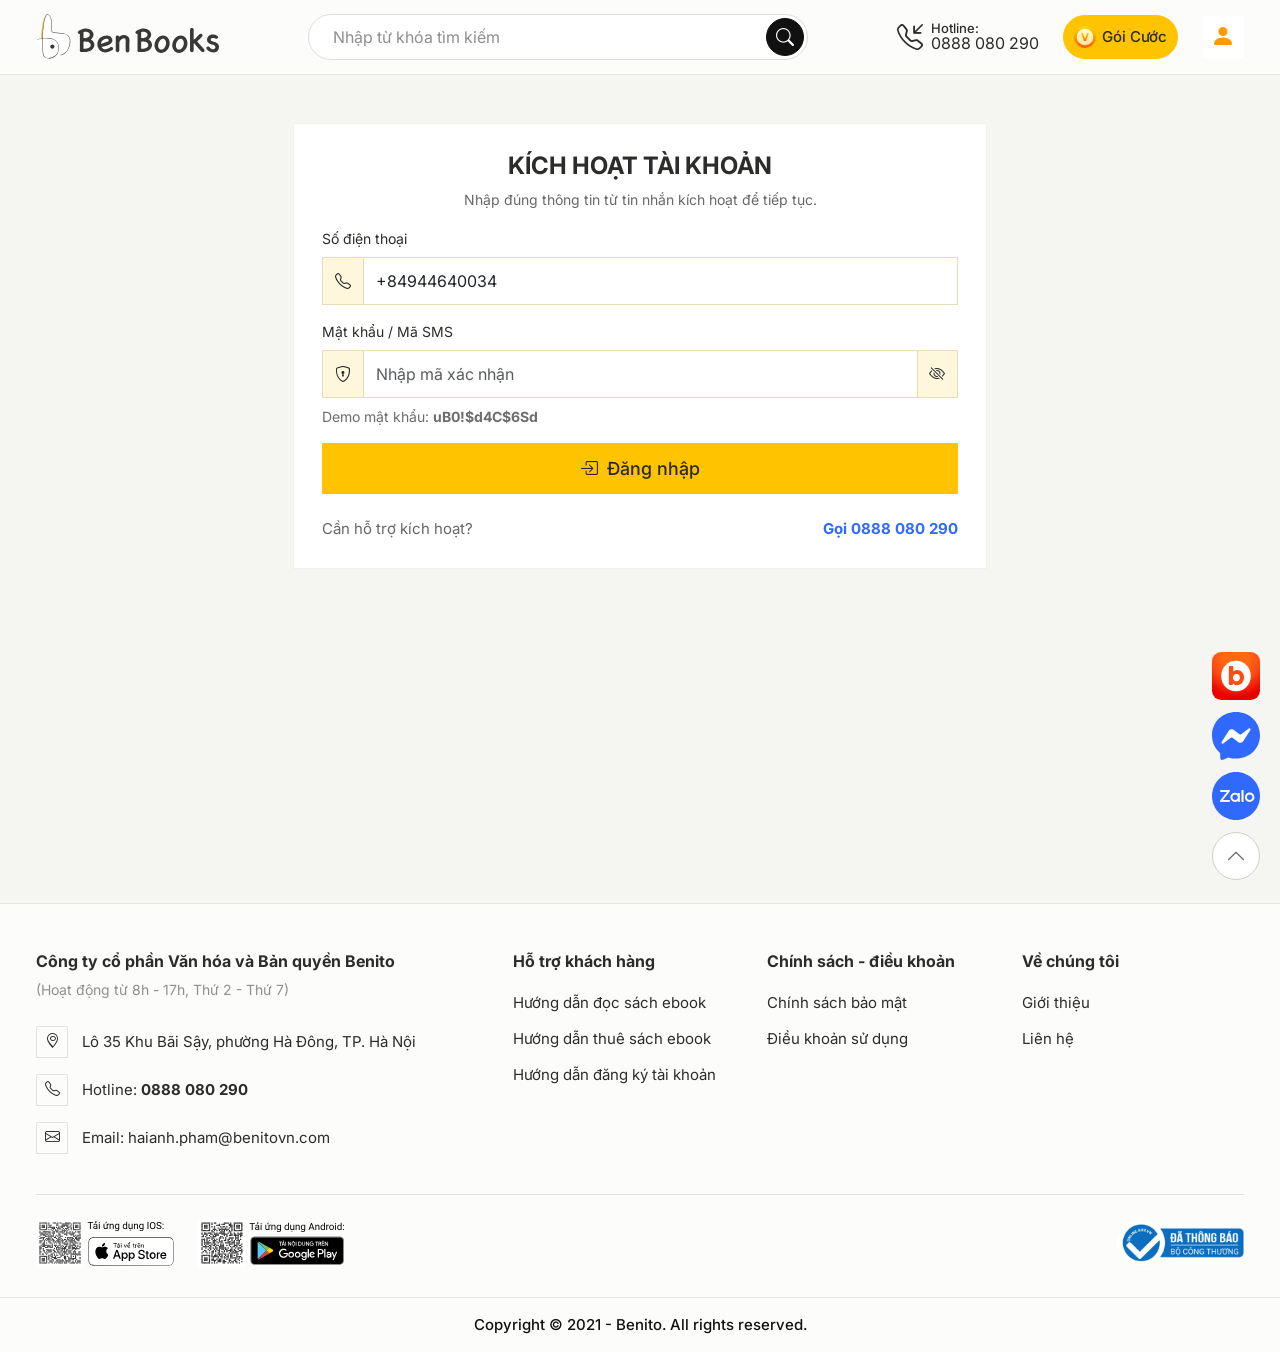
<file: my-account.html>
<!DOCTYPE html>
<html lang="vi">
<head>
  <meta charset="UTF-8">
  <meta name="viewport" content="width=device-width, initial-scale=1.0">
  <meta name="description" content="Thông tin tài khoản hội viên BenBooks">
  <title>Tài Khoản Của Tôi - BenBooks</title>
  <link href="https://cdn.jsdelivr.net/npm/bootstrap@5.3.3/dist/css/bootstrap.min.css" rel="stylesheet">
  <link href="https://cdn.jsdelivr.net/npm/bootstrap-icons@1.11.3/font/bootstrap-icons.min.css" rel="stylesheet">
  <link rel="stylesheet" href="css/style.css">
  <link rel="icon" type="image/svg+xml" href="assets/images/benito-logo-short.svg">
</head>
<body>
  <header class="site-header" id="site-header">
    <div class="container-1440">
      <div class="header-inner">
        <a href="index.html" class="header-logo"><img loading="lazy" src="assets/images/benbooks-logo.svg" alt="BenBooks"></a>
        <div class="header-mobile-right">
          <a href="goi-cuoc.html" class="vip-badge-link"><img loading="lazy" src="assets/images/vip-icon.svg" class="vip-badge-icon" alt="VIP"></a>
          <div class="divider-vertical"></div>
          <a href="my-account.html" class="btn-user-avatar-mobile" id="btn-user-mobile"><i class="bi bi-person-fill"></i></a>
        </div>
        <div class="header-search-wrapper">
          <button class="btn-mobile-menu" aria-label="Menu" id="btn-mobile-menu-btn"><i class="bi bi-list"></i></button>
          <div class="header-search-container">
            <div class="header-search">
              <input type="text" id="header-search-input" placeholder="Nhập từ khóa tìm kiếm">
              <button class="btn-search"><i class="bi bi-search"></i></button>
            </div>
          </div>
        </div>
        <div class="header-actions">
          <div class="header-hotline"><i class="bi bi-telephone-inbound"></i><div class="hotline-text"><span class="hotline-lbl">Hotline:</span><strong>0888 080 290</strong></div></div>
          <a href="goi-cuoc.html" class="btn-goicuoc"><img loading="lazy" src="assets/images/vip-icon.svg" class="vip-img-icon" alt="VIP"> Gói Cước</a>
          <a href="my-account.html" class="btn-user-avatar" id="btn-user-desktop"><i class="bi bi-person-fill"></i></a>
        </div>
      </div>
    </div>
  </header>

  <main class="account-page pt-4 pb-5">
    <!-- Mobile Sidebar -->
    <aside class="sidebar d-lg-none" id="sidebar-content"></aside>
    <!-- Mobile Sidebar Overlay -->
    <div class="sidebar-overlay d-lg-none" id="sidebar-overlay"></div>
    <div class="container-1440">
      <nav class="breadcrumb-bar mb-3">
        <a href="index.html"><i class="bi bi-house"></i> Trang chủ</a>
        <span class="breadcrumb-sep">/</span>
        <span> Thông tin tài khoản</span>
      </nav>

      <div class="account-head mb-4">
        <h1>Tài khoản của tôi</h1>
        <p>Quản lý thông tin cá nhân, trạng thái gói hội viên và lịch sử hoạt động đọc sách.</p>
      </div>

      <div class="row g-4">
        <div class="col-xl-4">
          <aside class="account-panel h-100">
            <div class="account-user-box text-center">
              <div class="account-avatar"><i class="bi bi-person-fill"></i></div>
              <h3>Nguyễn Văn A</h3>
              <p>+84 944 640 034</p>
              <span class="account-membership">Hội viên VIP - Còn 31 ngày</span>
            </div>
            <ul class="account-quick-links mt-4">
              <li><a href="#profile"><i class="bi bi-person-lines-fill"></i> Thông tin cá nhân</a></li>
              <li><a href="#membership"><i class="bi bi-award"></i> Gói hội viên</a></li>
              <li><a href="#history"><i class="bi bi-clock-history"></i> Lịch sử giao dịch</a></li>
              <li><a href="goi-cuoc.html"><i class="bi bi-stars"></i> Nâng cấp gói</a></li>
            </ul>
            <button type="button" class="btn btn-outline-danger w-100 mt-3 fw-bold" id="btn-logout-account">
              <i class="bi bi-box-arrow-right me-1"></i> Đăng xuất tài khoản
            </button>
          </aside>
        </div>

        <div class="col-xl-8">
          <section class="account-panel mb-4" id="profile">
            <div class="account-panel-head">
              <h2>Thông tin cá nhân</h2>
            </div>
            <div class="row g-3">
              <div class="col-md-6">
                <label class="form-label">Họ và tên</label>
                <input class="form-control" value="Nguyễn Văn A">
              </div>
              <div class="col-md-6">
                <label class="form-label">Email</label>
                <input class="form-control" value="nguyenvana@gmail.com">
              </div>
              <div class="col-md-6">
                <label class="form-label">Số điện thoại</label>
                <input class="form-control" value="+84944640034" disabled>
              </div>
              <div class="col-md-6">
                <label class="form-label">Ngày sinh</label>
                <input type="date" class="form-control" value="1998-08-25">
              </div>
            </div>
            <div class="mt-3 d-flex gap-2 flex-wrap">
              <button class="btn btn-warning fw-bold px-4">Lưu thay đổi</button>
              <button class="btn btn-outline-dark fw-bold px-4" id="btn-change-password">Đổi mật khẩu</button>
            </div>
          </section>

          <section class="account-panel mb-4" id="membership">
            <div class="account-panel-head d-flex align-items-center justify-content-between flex-wrap gap-2">
              <h2>Thông tin gói hội viên</h2>
              <a href="goi-cuoc.html" class="btn btn-sm btn-outline-dark">Nâng cấp</a>
            </div>
            <div class="row g-3">
              <div class="col-md-4"><div class="account-stat"><span>Gói hiện tại</span><strong>VIP 1 tháng</strong></div></div>
              <div class="col-md-4"><div class="account-stat"><span>Ngày kích hoạt</span><strong>09/04/2026</strong></div></div>
              <div class="col-md-4"><div class="account-stat"><span>Hết hạn</span><strong>10/05/2026</strong></div></div>
            </div>
          </section>

          <section class="account-panel" id="history">
            <div class="account-panel-head">
              <h2>Lịch sử giao dịch gần nhất</h2>
            </div>
            <div class="table-responsive">
              <table class="table align-middle mb-0">
                <thead>
                  <tr>
                    <th>Thời gian</th>
                    <th>Nội dung</th>
                    <th>Giá trị</th>
                    <th>Trạng thái</th>
                  </tr>
                </thead>
                <tbody>
                  <tr>
                    <td>09/04/2026 09:41</td>
                    <td>Kích hoạt gói VIP 1 tháng</td>
                    <td>59.000đ</td>
                    <td><span class="badge text-bg-success">Thành công</span></td>
                  </tr>
                  <tr>
                    <td>25/03/2026 08:10</td>
                    <td>Gia hạn gói hội viên</td>
                    <td>59.000đ</td>
                    <td><span class="badge text-bg-success">Thành công</span></td>
                  </tr>
                  <tr>
                    <td>01/03/2026 21:30</td>
                    <td>Nạp điểm khuyến mãi</td>
                    <td>+20 điểm</td>
                    <td><span class="badge text-bg-warning">Khuyến mãi</span></td>
                  </tr>
                </tbody>
              </table>
            </div>
          </section>
        </div>
      </div>
    </div>
  </main>

  <footer class="site-footer" id="site-footer">
    <div class="footer-inner container-1440">
      <div class="footer-grid">
        <div class="footer-col footer-company-info">
          <h5>Công ty cổ phần Văn hóa và Bản quyền Benito</h5>
          <p class="company-time">(Hoạt động từ 8h - 17h, Thứ 2 - Thứ 7)</p>
          <div class="contact-row"><div class="contact-icon"><i class="bi bi-geo-alt"></i></div><p>Lô 35 Khu Bãi Sậy, phường Hà Đông, TP. Hà Nội</p></div>
          <div class="contact-row"><div class="contact-icon"><i class="bi bi-telephone"></i></div><p>Hotline: <strong>0888 080 290</strong></p></div>
          <div class="contact-row"><div class="contact-icon"><i class="bi bi-envelope"></i></div><p>Email: haianh.pham@benitovn.com</p></div>
        </div>
        <div class="footer-col footer-nav-group"><h5>Hỗ trợ khách hàng</h5><ul><li><a href="#">Hướng dẫn đọc sách ebook</a></li><li><a href="#">Hướng dẫn thuê sách ebook</a></li><li><a href="#">Hướng dẫn đăng ký tài khoản</a></li></ul></div>
        <div class="footer-col footer-nav-group"><h5>Chính sách - điều khoản</h5><ul><li><a href="#">Chính sách bảo mật</a></li><li><a href="#">Điều khoản sử dụng</a></li></ul></div>
        <div class="footer-col footer-nav-group"><h5>Về chúng tôi</h5><ul><li><a href="#">Giới thiệu</a></li><li><a href="#">Liên hệ</a></li></ul></div>
      </div>
      <div class="footer-bottom-row">
        <div class="app-downloads"><a href="#" target="_blank" rel="noopener noreferrer"><img loading="lazy" src="assets/images/download-ios.svg" alt="App Store"></a><a href="#" target="_blank" rel="noopener noreferrer"><img loading="lazy" src="assets/images/download-chplay.svg" alt="Google Play"></a></div>
        <div class="footer-cert"><a href="#" target="_blank" rel="noopener noreferrer"><img loading="lazy" src="assets/images/bo-cong-thuong.png" alt="Bộ Công Thương"></a></div>
      </div>
    </div>
    <div class="footer-bottom">Copyright &copy; 2021 - Benito. All rights reserved.</div>
  </footer>

  <div class="floating-actions">
    <button class="floating-btn floating-support" id="btn-floating-support" aria-label="Support">
      <i class="bi bi-headset"></i>
    </button>
    <button class="floating-btn benito" data-tooltip="Truy cập trang: sachbanquyen.com.vn"><img loading="lazy" src="assets/images/benito-logo-short.svg" alt="Benito"></button>
    <button class="floating-btn messenger"><img loading="lazy" src="assets/images/messenger.svg" alt="Messenger"></button>
    <button class="floating-btn zalo"><img loading="lazy" src="assets/images/zalo.svg" alt="Zalo"></button>
    <button class="floating-btn scroll-top" id="btn-scroll-top"><i class="bi bi-chevron-up"></i></button>
  </div>

  <script src="https://cdn.jsdelivr.net/npm/bootstrap@5.3.3/dist/js/bootstrap.bundle.min.js"></script>
  <script src="js/data.js"></script>
  <script src="js/app.js"></script>
  <script>
    document.addEventListener('DOMContentLoaded', function () {
      const isLoggedIn = localStorage.getItem('benbooks_loggedIn') === 'true';
      if (!isLoggedIn) {
        window.location.href = 'login.html';
        return;
      }

      const logoutBtn = document.getElementById('btn-logout-account');
      logoutBtn?.addEventListener('click', function () {
        localStorage.removeItem('benbooks_loggedIn');
        localStorage.removeItem('benbooks_phone');
        window.location.href = 'index.html';
      });

      const changePasswordBtn = document.getElementById('btn-change-password');
      changePasswordBtn?.addEventListener('click', function () {
        window.location.href = 'change-password.html';
      });
    });
  </script>
</body>
</html>
</file>
<file: css/style.css>
/* =============================================
   BENBOOKS PLUS ?f��??s��?,?� DESIGN SYSTEM & STYLES
   6-Step Flow: SMS ?f��?,?��?,??"? Homepage ?f��?,?��?,??"? Login ?f��?,?��?,??"? Welcome ?f��?,?��?,??"? Library ?f��?,?��?,??"? Detail
   ============================================= */

@import url('https://fonts.googleapis.com/css2?family=Inter:wght@300;400;500;600;700&display=swap');

/* =============================================
   1. CSS VARIABLES (DESIGN TOKENS)
   ============================================= */
:root {
  --primary: #FFC300;
  --secondary: #352B2B;
  --bg-page: #FFF8E6;
  --text-dark: #2D2D2D;
  --price-red: #E20000;
  --link-blue: #2F69FD;
  --btn-gold: #E8AC00;
  --btn-gold-hover: #D49B00;
  --line-category: rgba(181, 109, 0, 0.3);
  --white: #FFFFFF;
  --icon: #8F8F8F;
  --grayline: #D4D4D4;
  --success: #22C55E;
  --header-bg: var(--primary);
  --footer-bg: var(--secondary);
  --card-bg: var(--white);
  --sidebar-bg: var(--white);
  --badge-vip: linear-gradient(135deg, #E8AC00 0%, #FFC300 100%);
  --overlay-dark: rgba(0, 0, 0, 0.55);
  --font: 'Inter', 'Segoe UI', 'Helvetica Neue', Arial, sans-serif;
  --gutter: 32px;
  --header-h: 72px;
  --sidebar-w: 340px;
  --max-w: 1440px;
  --fast: 0.18s ease;
  --ease: 0.28s ease;
  --slow: 0.45s ease;
  --shadow-sm: 0 1px 4px rgba(0, 0, 0, 0.06);
  --shadow-md: 0 4px 14px rgba(0, 0, 0, 0.10);
  --shadow-lg: 0 8px 30px rgba(0, 0, 0, 0.14);
  --shadow-card: 0 2px 8px rgba(0, 0, 0, 0.06);
  --radius-sm: 4px;
  --radius-md: 8px;
  --radius-lg: 12px;
  --radius-xl: 16px;
}

/* =============================================
   2. RESET & BASE
   ============================================= */
*,
*::before,
*::after {
  box-sizing: border-box;
  margin: 0;
  padding: 0;
}

html {
  scroll-behavior: smooth;
  -webkit-font-smoothing: antialiased;
}

body {
  font-family: var(--font);
  font-size: 14px;
  font-weight: 400;
  line-height: 130%;
  color: var(--text-dark);
  background: var(--bg-page);
  overflow-x: hidden;
}

a {
  color: var(--link-blue);
  text-decoration: none;
  transition: color var(--fast);
}

a:hover {
  color: var(--primary);
}

img {
  max-width: 100%;
  height: auto;
}

ul {
  list-style: none;
}

button {
  font-family: var(--font);
}


/* =============================================
   3. TYPOGRAPHY (Figma Font Styles Manager ?f��??s��?,?� 16 styles)
   ============================================= */
/* H1 - Booktitle - 26pt - B */
.h1-title,
.detail-h1 {
  font-size: 26px;
  font-weight: 700;
  line-height: 130%;
  letter-spacing: 0;
}

/* H2 - 24pt - B */
.h2-title {
  font-size: 24px;
  font-weight: 700;
  line-height: 130%;
  letter-spacing: 0;
}

/* H3 - 22pt - B */
.h3-title {
  font-size: 22px;
  font-weight: 700;
  line-height: 130%;
  letter-spacing: 0;
}

/* H4 - 20pt - B */
.h4-title {
  font-size: 20px;
  font-weight: 700;
  line-height: 130%;
  letter-spacing: 0;
}

/* H5 - 18pt - B - Uppercase */
.h5-title-upper {
  font-size: 18px;
  font-weight: 700;
  line-height: 130%;
  letter-spacing: 0;
  text-transform: uppercase;
}

/* H5 - 18 - B */
.h5-title {
  font-size: 18px;
  font-weight: 700;
  line-height: 130%;
  letter-spacing: 0;
}

/* H6 - 16pt - ExtraB */
.h6-extra {
  font-size: 16px;
  font-weight: 700;
  line-height: 130%;
  letter-spacing: 0;
}

/* H6 - Title - 16 - B (SemiBold) */
.h6-title {
  font-size: 16px;
  font-weight: 600;
  line-height: 130%;
  letter-spacing: 0;
}

/* H6 - NavMenu - 16 - B (Medium, letter-spacing: 0.5px) */
.h6-nav {
  font-size: 16px;
  font-weight: 500;
  line-height: 130%;
  letter-spacing: 0.5px;
}

/* Title-hoi-vien (Bold, letter-spacing: -0.2px) */
.title-hoivien {
  font-size: 16px;
  font-weight: 700;
  line-height: 130%;
  letter-spacing: -0.2px;
}

/* Body - 16pt - R (Regular) */
.body-r {
  font-size: 16px;
  font-weight: 400;
  line-height: 130%;
  letter-spacing: 0;
}

/* Body - 16 - M (Medium) */
.body-md {
  font-size: 16px;
  font-weight: 500;
  line-height: 130%;
  letter-spacing: 0;
}

/* Button - XL - 18pt - SM (Bold) */
.btn-xl {
  font-size: 18px;
  font-weight: 700;
  line-height: 130%;
  letter-spacing: 0;
}

/* Button - XL - 18px - R default (Regular) */
.btn-xl-default {
  font-size: 18px;
  font-weight: 400;
  line-height: 130%;
  letter-spacing: 0;
}

/* Small - 14pt - R */
.small-14 {
  font-size: 14px;
  font-weight: 400;
  line-height: 130%;
  letter-spacing: 0;
}

/* Tini - 12pt - R (line-height: 150%) */
.tiny-12 {
  font-size: 12px;
  font-weight: 400;
  line-height: 150%;
  letter-spacing: 0;
}

/* =============================================
   4. CONTAINER-1440
   ============================================= */
.container-1440 {
  width: 100%;
  padding-left: var(--gutter);
  padding-right: var(--gutter);
}

@media (min-width: 1440px) {
  .container-1440 {
    max-width: var(--max-w);
    margin: 0 auto;
    padding-left: 0;
    padding-right: 0;
  }
}

/* =============================================
   5. SPA PAGE STATES & TRANSITIONS
   ============================================= */
.page-section {
  display: none;
  opacity: 0;
  animation: none;
}

.page-section.active {
  display: block;
  opacity: 1;
  animation: fadeSlideIn 0.5s ease forwards;
}

@keyframes fadeSlideIn {
  from {
    opacity: 0;
    transform: translateY(16px);
  }

  to {
    opacity: 1;
    transform: translateY(0);
  }
}

@keyframes fadeIn {
  from {
    opacity: 0;
  }

  to {
    opacity: 1;
  }
}

@keyframes fadeInUp {
  from {
    opacity: 0;
    transform: translateY(20px);
  }

  to {
    opacity: 1;
    transform: translateY(0);
  }
}

@keyframes scaleIn {
  from {
    opacity: 0;
    transform: scale(0.88);
  }

  to {
    opacity: 1;
    transform: scale(1);
  }
}

/* =============================================
   6. IPHONE 17 PRO FRAME (CSS Pure)
   ============================================= */
.sms-page {
  min-height: 100vh;
  align-items: center;
  justify-content: center;
  background: linear-gradient(135deg, #1a1a2e 0%, #16213e 50%, #0f3460 100%);
}

.sms-page.active {
  display: flex;
}

.iphone-frame {
  width: 100%;
  max-width: min(390px, 90vw);
  min-width: 280px;
  height: 90vh;
  max-height: 844px;
  background: #000;
  border-radius: 46px;
  position: relative;
  overflow: hidden;
  box-shadow: 0 0 0 3px #333, 0 0 0 6px #1a1a1a, 0 25px 80px rgba(0, 0, 0, 0.6);
  display: flex;
  flex-direction: column;
}

.iphone-notch {
  width: 126px;
  height: 36px;
  background: #000;
  border-radius: 0 0 20px 20px;
  position: absolute;
  top: 0;
  left: 50%;
  transform: translateX(-50%);
  z-index: 10;
}

.iphone-notch::after {
  content: '';
  width: 12px;
  height: 12px;
  background: #1a1a2e;
  border-radius: 50%;
  position: absolute;
  top: 10px;
  left: 50%;
  transform: translateX(-50%);
}

.iphone-status-bar {
  display: flex;
  justify-content: space-between;
  align-items: center;
  padding: 14px 28px 0;
  font-size: 16px;
  font-weight: 600;
  color: #fff;
  z-index: 5;
  background: #f5f5f5;
  color: #000;
  padding-top: 16px;
  padding-bottom: 6px;
}

.status-icons {
  display: flex;
  gap: 6px;
  font-size: 16px;
}

.sms-screen {
  flex: 1;
  background: #f5f5f5;
  overflow-y: auto;
}

.sms-header {
  display: flex;
  align-items: center;
  gap: 12px;
  padding: 16px 20px;
  background: #f5f5f5;
  border-bottom: 1px solid #e0e0e0;
}

.sms-avatar {
  width: 44px;
  height: 44px;
  border-radius: 50%;
  background: linear-gradient(135deg, #667eea 0%, #764ba2 100%);
  color: #fff;
  display: flex;
  align-items: center;
  justify-content: center;
  font-weight: 700;
  font-size: 18px;
}

.sms-sender-name {
  font-weight: 700;
  font-size: 16px;
  color: #000;
}

.sms-sender-sub {
  font-size: 16px;
  color: #8e8e93;
}

.sms-body {
  padding: 20px;
}

.sms-bubble {
  background: #e9e9eb;
  border-radius: 18px 18px 18px 4px;
  padding: 14px 18px;
  font-size: 16px;
  line-height: 1.5;
  color: #000;
  max-width: 85%;
  position: relative;
  animation: fadeInUp 0.6s ease 0.3s both;
  word-wrap: break-word;
  word-break: break-word;
}

.sms-bubble p {
  margin-bottom: 0;
}

.sms-link {
  color: var(--link-blue);
  font-weight: 500;
  text-decoration: underline;
  cursor: pointer;
  transition: color 0.2s ease;
}

.sms-link:hover {
  color: var(--link-blue);
}

.sms-code {
  display: inline-block;
  font-size: 22px;
  font-weight: 700;
  color: var(--link-blue);
  letter-spacing: 3px;
  margin-top: 4px;
}

.sms-time {
  font-size: 11px;
  color: #8e8e93;
  margin-top: 8px;
  text-align: right;
}

.iphone-home-bar {
  width: 134px;
  height: 5px;
  background: #333;
  border-radius: 3px;
  margin: 8px auto 12px;
}

/* =============================================
   7. HEADER
   ============================================= */
.hidden-init {
  display: none !important;
}

.site-header {
  background: var(--header-bg);
  position: sticky;
  top: 0;
  z-index: 1000;
  box-shadow: 0 2px 8px rgba(0, 0, 0, 0.08);
  padding: 12px 0;
}

.header-inner {
  display: flex;
  align-items: center;
  justify-content: space-between;
  gap: 20px;
}

.btn-mobile-menu {
  display: none;
  background: transparent;
  border: none;
  width: 38px;
  height: 38px;
  font-size: 20px;
  color: var(--text-dark);
  cursor: pointer;
  padding: 0;
  align-items: center;
  justify-content: center;
}

.header-logo img {
  height: 46px;
  transition: transform var(--fast);
}

.header-logo:hover img {
  transform: scale(1.05);
}

.header-search-wrapper {
  flex: 1;
  max-width: 500px;
  margin: 0 auto;
  display: flex;
  align-items: center;
  gap: 16px;
  justify-content: center;
}

.header-search-container {
  flex: 1;
  width: 100%;
  display: flex;
  justify-content: center;
}

.header-search {
  position: relative;
  width: 100%;
  box-shadow: inset 0 1px 3px rgba(0, 0, 0, 0.05);
  border-radius: 26px;
}

.header-search input {
  width: 100%;
  height: 46px;
  /* Reduced from 52px */
  border: none;
  border-radius: 26px;
  padding: 0 54px 0 24px;
  font-size: 16px;
  font-family: var(--font);
  background: var(--white);
  outline: none;
  transition: box-shadow var(--fast);
}

.header-search input:focus {
  box-shadow: 0 0 0 3px rgba(53, 43, 43, 0.12);
}

.header-search input::placeholder {
  color: var(--icon);
}

.header-search .btn-search {
  position: absolute;
  right: 4px;
  top: 50%;
  transform: translateY(-50%);
  width: 38px;
  height: 38px;
  border: none;
  border-radius: 50%;
  background: var(--btn-gold);
  color: var(--text-dark);
  cursor: pointer;
  display: flex;
  align-items: center;
  justify-content: center;
  font-size: 18px;
  transition: transform var(--fast);
}

.header-search .btn-search:hover {
  transform: translateY(-50%) scale(1.08);
}

.header-mobile-right {
  display: none;
  align-items: center;
  gap: 14px;
}

.divider-vertical {
  width: 1px;
  height: 28px;
  background: rgba(0, 0, 0, 0.15);
}

.btn-user-avatar-mobile {
  width: 36px;
  height: 36px;
  border-radius: 50%;
  background: var(--white);
  color: var(--primary);
  display: flex;
  align-items: center;
  justify-content: center;
  font-size: 24px;
  text-decoration: none;
}

.vip-badge-icon {
  width: 36px;
  height: 36px;
}

.vip-badge-link {
  display: flex;
  align-items: center;
  line-height: 0;
}

.vip-badge-link:hover {
  opacity: 0.85;
}

.header-actions {
  display: flex;
  align-items: center;
  gap: 24px;
}

.header-hotline {
  display: flex;
  align-items: center;
  gap: 8px;
  color: var(--text-dark);
  white-space: nowrap;
}

.header-hotline i {
  font-size: 26px;
}

.hotline-text {
  display: flex;
  flex-direction: column;
  line-height: 1.1;
}

.hotline-lbl {
  font-size: 13px;
  font-weight: 500;
}

.hotline-text strong {
  font-size: 16px;
  font-weight: 700;
}

.btn-goicuoc {
  background: linear-gradient(180deg, #FF9900 0%, #FF6B00 100%);
  color: var(--white);
  border: 1px solid rgba(255, 255, 255, 0.4);
  padding: 4px 14px 4px 6px;
  border-radius: 24px;
  font-weight: 700;
  font-size: 15px;
  cursor: pointer;
  display: flex;
  align-items: center;
  gap: 6px;
  transition: all var(--fast);
  box-shadow: 0 2px 6px rgba(255, 107, 0, 0.3);
  white-space: nowrap;
}

.btn-goicuoc:hover {
  transform: translateY(-2px);
  box-shadow: 0 4px 10px rgba(255, 107, 0, 0.5);
}

.vip-img-icon {
  width: 22px;
  height: 22px;
}

.vip-badge-icon {
  width: 38px;
  height: 38px;
  border-radius: 50%;
  background: linear-gradient(135deg, #FFC300, #FF9900);
  border: 2px solid var(--white);
  color: var(--white);
  display: flex;
  align-items: center;
  justify-content: center;
  font-weight: 900;
  font-size: 18px;
  box-shadow: 0 2px 4px rgba(0, 0, 0, 0.1);
}

.btn-user-avatar {
  width: 42px;
  height: 42px;
  border-radius: 50%;
  background: var(--white);
  color: #FF9900;
  display: flex;
  align-items: center;
  justify-content: center;
  cursor: pointer;
  transition: all var(--fast);
  font-size: 24px;
  text-decoration: none;
}

.btn-user-avatar:hover {
  transform: scale(1.08);
  box-shadow: 0 2px 8px rgba(0, 0, 0, 0.1);
}


/* =============================================
   8. MAIN LAYOUT
   ============================================= */
.main-layout { display: flex; gap: 0; min-height: calc(100vh - var(--header-h)); }
.sidebar {
  width: var(--sidebar-w); min-width: var(--sidebar-w); background: transparent;
  padding: 24px 24px 24px 0; border-right: none;
  overflow-y: auto; max-height: calc(100vh - var(--header-h));
  position: sticky; top: var(--header-h);
  scrollbar-width: none; -ms-overflow-style: none;
}
.sidebar::-webkit-scrollbar { display: none; }
.main-content { flex: 1; min-width: 0; }

/* =============================================
   9. SIDEBAR
   ============================================= */
.sidebar-section {
  background: var(--white);
  padding: 0 0 16px 0;
  border-radius: 8px;
  margin-bottom: 20px;
  overflow: hidden;
}

.sidebar-section-title {
  font-weight: 700;
  font-size: 16px;
  color: #1E1E1E;
  text-transform: uppercase;
  background: #F8E8C0;
  padding: 16px 20px;
  border-radius: 0;
  margin-bottom: 0px;
  display: flex;
  align-items: center;
  justify-content: flex-start;
}

.sidebar .accordion {
  padding: 0 20px;
}

.sidebar .accordion-item {
  border: none;
  background: transparent;
}

.sidebar .accordion-button {
  font-family: var(--font);
  font-weight: 500;
  font-size: 16px;
  color: var(--text-dark);
  padding: 14px 0;
  background: transparent;
  border: none;
  box-shadow: none;
  border-bottom: 1px dotted var(--line-category);
}

.sidebar .accordion-button:not(.collapsed) {
  color: var(--btn-gold);
  background: transparent;
  box-shadow: none;
  font-weight: 600;
}

.sidebar .accordion-button::after {
  width: 12px;
  height: 12px;
  background-size: 12px;
}

.sidebar .accordion-body {
  padding: 4px 0 4px 20px;
}

.sidebar-link {
  display: flex;
  align-items: center;
  padding: 8px 0;
  font-size: 16px;
  color: var(--text-dark);
  transition: color var(--fast), padding-left var(--fast);
  cursor: pointer;
  text-overflow: ellipsis;
  overflow: hidden;
  white-space: nowrap;
}

.sidebar-link::before {
  content: '';
  width: 6px;
  height: 6px;
  border-radius: 50%;
  border: 1px solid #C4C4C4;
  display: inline-block;
  margin-right: 8px;
  flex-shrink: 0;
  transition: all var(--fast);
}

.sidebar-link:hover::before,
.sidebar-link.active::before {
  background: var(--btn-gold);
  border-color: var(--btn-gold);
}

.sidebar-link:hover,
.sidebar-link.active {
  color: var(--btn-gold);
  padding-left: 4px;
}

.language-link {
  display: block;
  padding: 12px 20px;
  font-size: 16px;
  color: var(--text-dark);
  transition: color var(--fast), padding-left var(--fast);
  cursor: pointer;
  border-bottom: 1px dotted var(--line-category);
}

.language-link:last-child {
  border-bottom: none;
}

.language-link:hover,
.language-link.active {
  color: var(--btn-gold);
  padding-left: 24px;
}

/* Tree View styling */
.tree-controls {
  display: flex;
  gap: 16px;
  padding: 0 20px 10px;
}

.tree-ctrl-btn {
  color: #555;
  display: flex;
  align-items: center;
  gap: 6px;
  font-size: 15px;
}

.tree-ctrl-btn i {
  color: #888;
  font-size: 14px;
}

.tree-ctrl-btn:hover {
  color: var(--text-dark);
}

.tree-checkbox-list {
  list-style: none;
  margin: 0 0 0 28px;
  padding: 0 20px 10px 0;
  border-left: 1px dotted #A0A0A0;
}

.tree-checkbox-list li {
  position: relative;
  padding: 6px 0 6px 16px;
}

.tree-checkbox-list li::before {
  content: '';
  position: absolute;
  left: 0;
  top: 16px;
  width: 12px;
  height: 1px;
  border-top: 1px dotted #A0A0A0;
}

.tree-checkbox-list li:last-child::after {
  content: '';
  position: absolute;
  left: -1px;
  top: 16px;
  bottom: 0;
  width: 2px;
  background: var(--white);
}

.tree-node {
  display: flex;
  align-items: center;
  gap: 8px;
}

.custom-checkbox {
  width: 17px;
  height: 17px;
  border: 1px solid #A0A0A0;
  border-radius: 3px;
  cursor: pointer;
  accent-color: var(--primary);
  margin: 0;
}

.tree-node label {
  font-size: 15px;
  color: #555;
  cursor: pointer;
  margin-bottom: 0;
  user-select: none;
}

.topic-list {
  padding: 0 20px;
  list-style: none;
  margin: 0;
}

.topic-list li {
  border-bottom: 1px dotted var(--line-category);
}

.topic-list li:last-child {
  border-bottom: none;
}

.topic-list li a {
  display: block;
  padding: 14px 0;
  font-size: 16px;
  color: var(--text-dark);
  font-weight: 500;
  transition: color var(--fast), padding-left var(--fast);
}

.topic-list li a:hover {
  color: var(--btn-gold);
  padding-left: 4px;
}

.topic-list .see-more {
  color: var(--btn-gold);
  font-weight: 600;
  font-size: 16px;
  display: flex;
  align-items: center;
  justify-content: center;
  gap: 4px;
  padding-top: 14px;
  border-top: none;
}

.sidebar-truncate {
  max-width: 85%;
}

/* =============================================
   10. BANNER
   ============================================= */
.banner-wrapper {
  padding: 20px 16px;
}

.banner-img {
  width: 100%;
  border-radius: var(--radius-lg);
  overflow: hidden;
}

.banner-img img {
  width: 100%;
  height: auto;
  display: block;
}

/* =============================================
   11. FILTER BAR
   ============================================= */
.filter-section {
  padding: 0 16px;
  margin-bottom: 8px;
}

.section-header {
  display: flex;
  align-items: center;
  justify-content: space-between;
  padding: 10px 0;
  border-bottom: 2px solid var(--primary);
  margin-bottom: 10px;
}

.section-header h3 {
  font-size: 16px;
  font-weight: 700;
  color: var(--text-dark);
}

.section-header .book-count {
  font-size: 16px;
  color: var(--icon);
  font-weight: 400;
}

.section-header a {
  font-size: 16px;
  color: var(--link-blue);
}

.filter-bar {
  display: flex;
  align-items: center;
  justify-content: space-between;
  flex-wrap: wrap;
  gap: 8px;
  margin-bottom: 14px;
}

.filter-badges {
  display: flex;
  gap: 10px;
}

.filter-badge {
  display: inline-flex;
  align-items: center;
  gap: 5px;
  padding: 4px 14px;
  border-radius: 18px;
  font-size: 16px;
  font-weight: 500;
  cursor: pointer;
  border: 1.5px solid var(--grayline);
  background: var(--white);
  color: var(--text-dark);
  transition: all var(--fast);
}

.filter-badge:hover,
.filter-badge.active {
  border-color: var(--primary);
  background: var(--primary);
  color: var(--secondary);
}

.sort-controls {
  display: flex;
  align-items: center;
  gap: 8px;
}

.sort-label {
  font-size: 16px;
  font-weight: 700;
  color: var(--text-dark);
  white-space: nowrap;
}

.sort-buttons {
  display: flex;
  align-items: center;
}

.sort-btn {
  padding: 4px 12px;
  font-size: 16px;
  font-weight: 500;
  border: none;
  background: transparent;
  color: var(--icon);
  cursor: pointer;
  position: relative;
  transition: all var(--fast);
  font-family: var(--font);
}

.sort-btn::after {
  content: '';
  position: absolute;
  right: 0;
  top: 20%;
  height: 60%;
  width: 1px;
  background: #D4D4D4;
}

.sort-btn:last-child::after {
  display: none;
}

.sort-btn:hover {
  color: var(--text-dark);
}

.sort-btn.active {
  color: var(--text-dark);
  font-weight: 700;
}

.sort-btn.active::before {
  content: none;
}

/* =============================================
   12. BOOK GRID & CARDS
   ============================================= */
.books-grid {
  display: grid;
  grid-template-columns: repeat(5, 1fr);
  gap: 20px;
  padding: 0 16px 24px;
}

.book-card {
  background: var(--card-bg);
  border-radius: 8px;
  overflow: hidden;
  cursor: pointer;
  transition: transform var(--ease), box-shadow var(--ease);
  box-shadow: var(--shadow-sm);
  border: none;
  position: relative;
}

.book-card:hover {
  transform: translateY(-6px);
  box-shadow: var(--shadow-lg);
}

.book-cover-wrapper {
  position: relative;
  width: 100%;
  aspect-ratio: 2/3;
  overflow: hidden;
  background: #ece3d4;
}

.book-cover {
  width: 100%;
  height: 100%;
  object-fit: cover;
  transition: transform var(--ease);
  display: block;
}

.book-card:hover .book-cover {
  transform: scale(1.05);
}

.book-cover-fallback {
  width: 100%;
  height: 100%;
  display: flex;
  align-items: center;
  justify-content: center;
  padding: 14px;
}

.book-cover-fallback span {
  color: #fff;
  font-size: 16px;
  font-weight: 700;
  text-align: center;
  text-shadow: 0 1px 4px rgba(0, 0, 0, 0.3);
}

.book-type-badge {
  position: absolute;
  top: 12px;
  left: 12px;
  display: inline-flex;
  align-items: center;
  gap: 6px;
  background: #ffffff;
  border-radius: 999px;
  padding: 6px 14px 6px 10px;
  box-shadow: 0 3px 12px rgba(0, 0, 0, 0.14);
  z-index: 2;
}

.book-type-tag-icon {
  display: block;
  width: 14px;
  height: 14px;
  flex: 0 0 14px;
}

.book-type-tag-text {
  color: #114FFB;
  font-size: 16px;
  line-height: 1;
  font-weight: 500;
  letter-spacing: 0;
}

@media (max-width: 768px) {
  .book-type-badge {
    top: 10px;
    left: 10px;
    padding: 5px 12px 5px 9px;
  }

  .book-type-tag-text {
    font-size: 15px;
  }
}

.book-type-tag-img {
  display: none;
  width: auto;
}

.book-vip-badge {
  position: absolute;
  left: 50%;
  bottom: 12px;
  transform: translateX(-50%);
  z-index: 2;
}

.vip-tag-img {
  display: block;
  height: 44px;
  width: auto;
}

.book-info {
  padding: 10px 12px 14px;
}

.book-title {
  font-size: 16px;
  font-weight: 600;
  color: var(--text-dark);
  line-height: 130%;
  text-align: center;
  display: -webkit-box;
  -webkit-line-clamp: 2;
  line-clamp: 2;
  -webkit-box-orient: vertical;
  overflow: hidden;
  margin-bottom: 3px;
  min-height: 34px;
}

/* =============================================
   13. PAGINATION
   ============================================= */
.pagination-wrapper {
  display: flex;
  justify-content: center;
  padding: 20px 0 28px;
}

.pagination {
  display: flex;
  align-items: center;
  gap: 8px;
  margin: 0;
}

.pagination .page-item {
  margin: 0;
}

.pagination .page-link {
  width: 40px;
  height: 40px;
  border-radius: 999px !important;
  border: 1px solid #d7d7d7;
  background: #f3f3f3;
  color: #767676;
  font-family: var(--font);
  font-size: 16px;
  font-weight: 600;
  line-height: 1;
  display: inline-flex;
  align-items: center;
  justify-content: center;
  padding: 0;
  transition: all var(--fast);
}

.pagination .page-link:focus {
  box-shadow: none;
}

.pagination .page-link i {
  font-size: 16px;
}

.pagination .page-link:hover {
  background: #ececec;
  border-color: #cccccc;
  color: #5e5e5e;
}

.pagination .page-item.active .page-link {
  background: var(--primary);
  border-color: var(--primary);
  color: var(--white);
  font-weight: 700;
}

.pagination .page-item.disabled .page-link,
.pagination .page-item.disabled .page-link:hover {
  opacity: 0.45;
  pointer-events: none;
}

.pagination .page-link-dots {
  cursor: default;
  font-weight: 700;
  letter-spacing: 2px;
}

@media (max-width: 768px) {
  .pagination {
    gap: 6px;
    flex-wrap: wrap;
    justify-content: center;
  }

  .pagination .page-link {
    width: 34px;
    height: 34px;
    font-size: 14px;
  }

  .pagination .page-link i {
    font-size: 14px;
  }
}

/* =============================================
   14. LOGIN PAGE
   ============================================= */
.login-page-wrapper {
  min-height: calc(100vh - var(--header-h));
  display: flex;
  align-items: center;
  justify-content: center;
  padding: 32px;
  background: var(--bg-body);
}

.login-card {
  background: var(--white);
  border-radius: var(--radius-xl);
  padding: 44px 36px;
  width: 100%;
  max-width: 420px;
  box-shadow: var(--shadow-lg);
  text-align: center;
  animation: scaleIn 0.4s ease;
}

.login-card h2 {
  font-size: 20px;
  font-weight: 700;
  color: var(--text-dark);
  margin-bottom: 28px;
}

.login-card .input-group-text {
  background: var(--white);
  border-color: var(--grayline);
  color: var(--icon);
}

.login-card .form-control {
  border-radius: var(--radius-md);
  font-family: var(--font);
  font-size: 16px;
  padding: 10px 14px;
  border: 1.5px solid var(--grayline);
  transition: all var(--fast);
}

.login-card .form-control:focus {
  border-color: var(--primary);
  box-shadow: 0 0 0 3px rgba(255, 195, 0, 0.18);
}

.btn-login {
  width: 100%;
  padding: 12px;
  border-radius: var(--radius-md);
  background: var(--primary);
  color: var(--secondary);
  font-weight: 700;
  font-size: 16px;
  border: none;
  cursor: pointer;
  transition: all var(--fast);
  margin-top: 10px;
}

.btn-login:hover {
  background: var(--btn-gold);
  transform: translateY(-1px);
  box-shadow: var(--shadow-md);
}

/* =============================================
   15. BOOK DETAIL
   ============================================= */

/* Full-width white block for breadcrumb + cover/info area */
.detail-top-bg {
  background: var(--white);
  width: 100%;
}

/* Bottom area: light page background */
.detail-bottom-bg {
  background: var(--bg-page);
  width: 100%;
}

/* Override main-layout inside detail bottom to behave like homepage */
.detail-bottom-layout {
  min-height: unset;
  align-items: flex-start;
  padding-top: 0;
  gap: 24px;
}

/* Detail page sidebar ?f��??s��?,?� compact version */
.details-page-sidebar {
  max-height: none !important;
  position: sticky;
  top: calc(var(--header-h) + 16px);
  padding: 0 0 0 16px;
  border-right: none;
  background: transparent;
  width: var(--sidebar-w);
  min-width: var(--sidebar-w);
  overflow-y: auto;
}

/* Divider between author + publisher columns */
.author-section .col-12.col-md-6:first-child {
  border-right: 1px solid var(--grayline);
}

@media (max-width: 767px) {
  .author-section .col-12.col-md-6:first-child {
    border-right: none;
    border-bottom: 1px solid var(--grayline);
    padding-bottom: 16px;
  }
}

.detail-wrapper {
  padding: 0 var(--gutter);
  animation: fadeIn 0.3s ease;
}

@media (min-width: 1440px) {
  .detail-wrapper {
    max-width: var(--max-w);
    margin: 0 auto;
    padding: 0;
  }
}


.breadcrumb-bar {
  font-size: 16px;
  color: var(--icon);
  margin-bottom: 0px;
  display: flex;
  align-items: center;
  justify-content: flex-start;
  white-space: nowrap;
  overflow: hidden;
  text-overflow: ellipsis;
}

.breadcrumb-bar a {
  color: var(--icon);
}

.breadcrumb-bar a:hover {
  color: var(--link-blue);
}

.breadcrumb-bar .breadcrumb-sep {
  margin: 0 0.5em;
}

.detail-category-link {
  color: #0068ff;
  text-decoration: none;
  font-weight: 600;
}

.detail-category-link:hover {
  color: #0052cc;
  text-decoration: underline;
}

.detail-category-sep {
  color: #7a7a7a;
}

/* Left Column: Cover & Thumbs */
.detail-cover-wrap {
  position: relative;
  width: 100%;
  aspect-ratio: 1/1;
  max-width: 440px;
  margin: 0 auto;
}

.detail-cover-box {
  width: 100%;
  height: 100%;
  display: flex;
  align-items: center;
  justify-content: center;
  border-radius: var(--radius-lg);
  background: transparent;
  overflow: hidden;
}

.detail-cover-box img {
  width: 100%;
  height: 100%;
  object-fit: contain;
}

.detail-cover-box #detail-cover-loading {
  color: var(--icon);
  font-size: 20px;
  font-weight: 700;
}

.cover-tag-vip {
  position: absolute;
  bottom: 8px;
  left: 50%;
  transform: translateX(-50%);
  height: auto;
  width: 120px;
  z-index: 10;
}

/* Thumbnail Gallery Strip */
.detail-thumbs-container {
  display: flex;
  gap: 8px;
  margin-top: 16px;
  justify-content: center;
  flex-wrap: wrap;
}

.thumb-item {
  width: 64px;
  height: 64px;
  border-radius: var(--radius-sm);
  overflow: hidden;
  border: 2px solid transparent;
  cursor: pointer;
  position: relative;
  transition: all var(--fast);
}

.thumb-item.active {
  border-color: var(--primary);
}

.thumb-item img {
  width: 100%;
  height: 100%;
  object-fit: cover;
  background: #fff;
}

@media (max-width: 767px) {
  .detail-thumbs-container .thumb-item:nth-child(3) {
    display: none !important;
  }
}

.thumb-action-box {
  width: 64px;
  height: 64px;
  border-radius: var(--radius-sm);
  display: flex;
  flex-direction: column;
  align-items: center;
  justify-content: center;
  cursor: pointer;
  background: #454d55;
  transition: all var(--fast);
  gap: 4px;
  border: none;
}

.thumb-action-box:hover {
  opacity: 0.9;
}

.thumb-action-box span {
  font-size: 10px;
  color: #fff;
  font-weight: 500;
  text-align: center;
  line-height: 1.2;
}

.thumb-action-box.light-mode {
  background: #fff;
  border: 1.5px solid var(--grayline);
}

.thumb-action-box.light-mode span {
  color: var(--text-dark);
}

.thumb-action-box.light-mode:hover {
  border-color: var(--primary);
}

/* Right Column: Info */
.detail-info-column {
  padding-left: 20px;
}

.detail-h1 {
  font-size: 26px;
  font-weight: 700;
  line-height: 130%;
  color: var(--text-dark);
  margin-bottom: 6px;
}

.detail-subtitle {
  font-size: 18px;
  font-weight: 600;
  color: var(--text-dark);
  margin-bottom: 16px;
}

.detail-meta {
  display: flex;
  align-items: center;
  gap: 14px;
  padding: 8px 0;
  border-bottom: 1px dotted var(--grayline);
  margin-bottom: 16px;
  font-size: 16px;
  color: var(--text-dark);
}

.detail-rating {
  font-weight: 700;
  display: flex;
  align-items: center;
  gap: 4px;
}

.detail-views,
.detail-editions {
  color: var(--text-dark);
  display: flex;
  align-items: center;
  gap: 6px;
}

.meta-divider {
  width: 1px;
  height: 16px;
  background: #ccc;
}

.meta-action-right {
  margin-left: auto;
}

.btn-share-round {
  width: 36px;
  height: 36px;
  border-radius: 50%;
  background: #eee;
  border: none;
  display: flex;
  align-items: center;
  justify-content: center;
  color: var(--text-dark);
  font-size: 18px;
  transition: all var(--fast);
}

.btn-share-round:hover {
  background: #e0e0e0;
}

.detail-info-table {
  width: 100%;
  font-size: 16px;
  margin-bottom: 24px;
}

.detail-info-table td {
  padding: 6px 0;
  vertical-align: middle;
}

.detail-info-table td.lbl {
  color: var(--secondary);
  width: 100px;
  white-space: nowrap;
}

.detail-formats-section {
  margin-bottom: 24px;
}

.detail-label {
  font-weight: 700;
  font-size: 16px;
  margin-bottom: 12px;
  color: var(--text-dark);
}

.detail-formats-grid {
  display: flex;
  gap: 12px;
  flex-wrap: wrap;
}

.format-box {
  flex: 1;
  min-width: 80px;
  max-width: 100px;
  text-align: center;
  padding: 12px 6px;
  border-radius: var(--radius-md);
  border: 1.5px solid var(--grayline);
  cursor: pointer;
  transition: all var(--fast);
  background: var(--white);
  display: flex;
  flex-direction: column;
  align-items: center;
  gap: 8px;
  justify-content: center;
}

.format-box img,
.format-box svg {
  width: 26px;
  height: auto;
  display: block;
  margin: 0 auto;
}

.format-box span {
  font-size: 14px;
  color: var(--text-dark);
  line-height: 1.2;
  font-weight: 500;
  white-space: nowrap;
  overflow: hidden;
  text-overflow: ellipsis;
  max-width: 100%;
  display: inline-block;
}

.format-box.active {
  border-color: var(--primary);
  background: rgba(255, 195, 0, 0.08);
}

.format-box.active span {
  font-weight: 700;
}

.format-box:hover:not(.active) {
  border-color: var(--primary);
  background: #fafafa;
}

.btn-read-now-large {
  width: 100%;
  padding: 14px 20px;
  font-size: 18px;
  font-weight: 700;
  color: var(--text-dark);
  background: var(--primary);
  border: none;
  border-radius: 6px;
  cursor: pointer;
  transition: all var(--fast);
  margin-top: 8px;
}

.btn-read-now-large:hover {
  background: var(--btn-gold);
  transform: translateY(-2px);
  box-shadow: var(--shadow-md);
}

.btn-read-now {
  width: 100%;
  padding: 13px;
  border-radius: var(--radius-md);
  background: var(--primary);
  color: var(--secondary);
  font-weight: 700;
  font-size: 16px;
  border: none;
  cursor: pointer;
  display: flex;
  align-items: center;
  justify-content: center;
  gap: 8px;
  transition: all var(--fast);
}

.btn-read-now:hover {
  background: var(--btn-gold);
  transform: translateY(-2px);
  box-shadow: var(--shadow-md);
}

/* Detail Sidebar (right column) */
.detail-sidebar-box {
  background: var(--white);
  border-radius: var(--radius-lg);
  padding: 18px;
  box-shadow: var(--shadow-sm);
}

.detail-sidebar-box .sidebar-section {
  margin-bottom: 16px;
}

.detail-sidebar-box .sidebar-section-title {
  font-size: 16px;
  padding: 8px 0;
}

.detail-sidebar-box .sidebar-link {
  font-size: 16px;
  padding: 4px 0;
}

/* Author & Publisher Row */
.author-publisher-row .author-pub-block {
  display: flex;
  flex-direction: column;
  height: 100%;
}

.ap-label {
  font-size: 13px;
  color: var(--text-dark);
  margin-bottom: 8px;
  font-weight: 500;
}

.ap-content {
  display: flex;
  align-items: center;
  justify-content: space-between;
}

.btn-xem-chi-tiet {
  background: transparent;
  color: var(--primary);
  border: 1px solid var(--primary);
  border-radius: 20px;
  padding: 4px 16px;
  font-size: 13px;
  font-weight: 600;
  white-space: nowrap;
  transition: var(--fast);
}

.btn-xem-chi-tiet:hover {
  background: var(--bg-hover);
}

.nxb-logo {
  width: 40px;
  height: 40px;
  object-fit: contain;
  background: var(--white);
  border-radius: 8px;
  border: 1px solid var(--grayline);
  padding: 4px;
}

.author-avatar-fallback {
  width: 40px;
  height: 40px;
  border-radius: 50%;
  background: var(--bg-hover);
  color: var(--text-dark);
  font-weight: 600;
  display: flex;
  align-items: center;
  justify-content: center;
}

.author-name-row strong {
  font-size: 15px;
  color: var(--text-dark);
}

.author-role {
  font-size: 13px;
  color: var(--icon);
}

.publisher-name {
  font-size: 15px;
  font-weight: 600;
  color: var(--text-dark);
}

.publisher-addr {
  font-size: 13px;
  color: var(--icon);
}

/* Common Yellow Header Boxes */
.yellow-header {
  background: var(--bg-yellow-light, #FDF2CA);
  color: var(--text-dark);
  font-size: 15px;
  font-weight: 700;
  padding: 12px 16px;
  border-radius: 6px 6px 0 0;
  text-transform: uppercase;
}

.yellow-header-box {
  border-radius: 6px;
  margin-bottom: 24px;
}

/* Publication Info Grid */
.pub-grid {
  display: grid;
  grid-template-columns: 1.5fr 2fr 1.5fr 2fr;
  border: 1px solid var(--grayline);
  border-top: none;
  background: var(--white);
  border-radius: 0 0 6px 6px;
}

.pub-cell {
  padding: 12px 16px;
  font-size: 14px;
  color: var(--text-dark);
  border-bottom: 1px solid var(--grayline);
  border-right: 1px solid var(--grayline);
}

.pub-grid .pub-cell:nth-child(4n) {
  border-right: none;
}

.pub-grid .pub-cell:nth-last-child(-n+4) {
  border-bottom: none;
}

.pub-label {
  font-weight: 600;
  display: flex;
  align-items: center;
  gap: 8px;
  color: var(--text-dark);
}

.pub-label i {
  font-size: 14px;
  color: var(--text-dark);
}

@media(max-width: 768px) {
  .pub-grid {
    grid-template-columns: 1fr 2fr;
  }

  .pub-grid .pub-cell:nth-child(2n) {
    border-right: none;
  }

  .pub-grid .pub-cell:nth-child(4n) {
    border-right: none;
  }

  .pub-grid .pub-cell:nth-last-child(-n+2) {
    border-bottom: none;
  }
}

/* Detail Tabs with Yellow Background */
.yellow-tabs-bar {
  background: var(--bg-yellow-light, #FDF2CA);
  border-radius: 6px 6px 0 0;
  display: flex;
  align-items: stretch;
  padding-left: 16px;
}

.yellow-tabs-bar .nav-pills {
  display: flex;
  align-items: stretch;
  margin: 0;
  min-height: 48px;
  width: 100%;
}

.yellow-tabs-bar .nav-item {
  display: flex;
  align-items: stretch;
}

.yellow-tabs-bar .nav-link {
  color: var(--text-dark);
  font-weight: 700;
  font-size: 14px;
  border: none;
  border-radius: 6px 6px 0 0;
  padding: 12px 24px;
  opacity: 0.7;
  transition: var(--fast);
  height: 100%;
  width: 100%;
  display: flex;
  align-items: center;
  justify-content: center;
}

.yellow-tabs-bar .nav-link {
  color: #8F8F8F;
  opacity: 1;
}

.yellow-tabs-bar .nav-link.active {
  background: var(--white);
  opacity: 1;
  color: #1a1a1a;
}

.yellow-tabs-content {
  background: var(--white);
  border: 1px solid var(--bg-yellow-light, #FDF2CA);
  border-top: none;
  border-radius: 0 0 6px 6px;
  padding: 20px;
  font-size: 14px;
  line-height: 1.6;
}

.see-more-down {
  display: block;
  text-align: center;
  color: var(--primary);
  font-weight: 600;
  cursor: pointer;
  text-decoration: none;
  margin-top: 16px;
}

/* Comments */
.comments-body {
  background: var(--white);
  border: 1px solid var(--bg-yellow-light, #FDF2CA);
  border-top: none;
  border-radius: 0 0 6px 6px;
  padding: 20px;
}

.comment-item {
  display: flex;
  gap: 12px;
  margin-bottom: 24px;
}

.comment-avatar {
  width: 32px;
  height: 32px;
  border-radius: 50%;
  background: #e0e0e0;
  font-weight: bold;
  display: flex;
  align-items: center;
  justify-content: center;
  flex-shrink: 0;
  font-size: 14px;
}

.comment-content {
  flex: 1;
  font-size: 14px;
}

.comment-content p {
  margin: 6px 0;
  color: var(--text-dark);
}

.comment-actions {
  font-size: 13px;
  color: var(--icon);
}

.comment-actions a {
  color: #2F69FD;
  text-decoration: none;
  font-weight: 500;
}

.comment-reply {
  background: #F8F9FA;
  border-radius: 6px;
  padding: 16px;
  display: flex;
  gap: 12px;
  margin-top: 14px;
}

.reply-avatar {
  width: 32px;
  height: 32px;
  border-radius: 50%;
  object-fit: contain;
  background: #fff;
  border: 1px solid var(--grayline);
  flex-shrink: 0;
}

.badge-admin {
  background: var(--primary);
  color: #fff;
  font-size: 10px;
  padding: 2px 6px;
  border-radius: 4px;
  font-weight: 600;
  margin-left: 6px;
  vertical-align: middle;
}

.comment-input-box {
  border: 1px solid var(--grayline);
  border-radius: 6px;
  padding: 0;
  overflow: hidden;
}

.comment-input-box textarea {
  width: 100%;
  border: none;
  padding: 12px;
  font-size: 14px;
  outline: none;
  resize: none;
  background: transparent;
}

.btn-comment-submit {
  background: var(--primary);
  color: #fff;
  font-weight: 600;
  border: none;
  padding: 8px 20px;
  border-radius: 4px;
  font-size: 14px;
  transition: var(--fast);
}

/* VIP CTA Sidebar */
.vip-cta-box {
  background: var(--white);
  padding: 30px 20px;
  text-align: center;
  border-radius: var(--radius-lg);
  box-shadow: var(--shadow-sm);
  display: flex;
  flex-direction: column;
  align-items: center;
  margin-bottom: 24px;
}

.vip-icon-lg {
  width: 64px;
  height: 64px;
  margin-bottom: 16px;
}

.vip-cta-box p {
  font-size: 14px;
  font-weight: 500;
  line-height: 1.5;
  color: var(--text-dark);
  margin-bottom: 20px;
}

.btn-tro-thanh-hv {
  background: var(--primary);
  color: #2d2d2d;
  font-weight: 700;
  border: none;
  padding: 12px 24px;
  border-radius: 24px;
  width: 100%;
  transition: var(--fast);
}

/* Details Page Sidebar (reused accordion layout but with yellow headers) */
.details-page-sidebar .sidebar-section {
  background: var(--white);
  border: 1px solid var(--bg-yellow-light, #FDF2CA);
  border-radius: 6px;
  margin-bottom: 24px;
  padding: 0 !important;
  overflow: hidden;
}

.details-page-sidebar .sidebar-section-title {
  background: var(--bg-yellow-light, #FDF2CA);
  color: var(--text-dark);
  font-size: 14px;
  font-weight: 700;
  padding: 12px 16px;
  margin: 0;
  border-radius: 0;
  text-transform: uppercase;
}

.details-page-sidebar .accordion-item {
  border: none !important;
  border-bottom: 1px solid var(--grayline) !important;
  border-radius: 0 !important;
}

.details-page-sidebar .accordion-item:last-child {
  border-bottom: none !important;
}

.details-page-sidebar .sidebar-link {
  padding: 10px 16px;
  display: block;
  border-bottom: 1px solid var(--grayline);
  font-size: 14px;
}

.details-page-sidebar .sidebar-link:last-child {
  border-bottom: none;
}

/* Related / Suggested horizontal scroll */
.related-section {
  margin-top: 28px;
}

.books-scroll-wrap {
  margin-top: 14px;
}

.books-scroll {
  display: flex;
  gap: 16px;
  overflow-x: auto;
  padding-bottom: 10px;
  scroll-snap-type: x mandatory;
  -webkit-overflow-scrolling: touch;
}

.books-scroll .book-card {
  min-width: 170px;
  max-width: 190px;
  flex-shrink: 0;
  scroll-snap-align: start;
}

.books-scroll::-webkit-scrollbar,
.books-scroll-wrap::-webkit-scrollbar {
  display: none;
}

.books-scroll,
.books-scroll-wrap {
  -ms-overflow-style: none;
  scrollbar-width: none;
}


/* Fullwidth Suggested Books */
.suggested-fullwidth-block {
  padding: 40px 0;
  margin-top: 40px;
}

.suggested-carousel-wrap {
  position: relative;
  margin-top: 24px;
  overflow: visible;
}

.suggested-carousel-wrap .btn-carousel-nav {
  padding: 0;
  line-height: 0;
  position: absolute;
  top: 50%;
  width: 44px;
  height: 44px;
  border-radius: 50%;
  background: var(--white);
  border: 1px solid var(--grayline);
  display: flex;
  align-items: center;
  justify-content: center;
  color: var(--text-dark);
  box-shadow: var(--shadow-sm);
  z-index: 20;
  pointer-events: auto;
  cursor: pointer;
  transition: background-color var(--fast), border-color var(--fast), color var(--fast), box-shadow var(--fast) !important;
}

.suggested-carousel-wrap .btn-carousel-nav:hover {
  background: var(--primary);
  color: #fff;
  border-color: var(--primary);
}

.suggested-carousel-wrap .btn-carousel-nav:active {
  background: var(--btn-gold);
  color: #fff;
  border-color: var(--btn-gold);
}

.suggested-carousel-wrap .btn-carousel-nav i {
  margin-top: 0;
}

.suggested-carousel-wrap .btn-carousel-nav.prev {
  left: 0;
  transform: translate(-50%, -50%);
}

.suggested-carousel-wrap .btn-carousel-nav.next {
  right: 0;
  transform: translate(50%, -50%);
}

.suggested-carousel-wrap .books-scroll-wrap,
.suggested-carousel-wrap .books-scroll {
  position: relative;
  z-index: 1;
}

@media (max-width: 768px) {
  .suggested-carousel-wrap .btn-carousel-nav {
    padding: 0;
    line-height: 0;
    display: none;
  }
}

/* =============================================
   16. READER OVERLAY (EPUB Reader)
   ============================================= */
.reader-overlay {
  position: fixed;
  inset: 0;
  z-index: 10000;
  background: var(--white);
  display: none;
  flex-direction: column;
  animation: fadeIn 0.25s ease;
}

.reader-overlay.active {
  display: flex;
}

/* Header Bar */
.reader-header-bar {
  display: flex;
  align-items: center;
  justify-content: space-between;
  padding: 8px 16px;
  background: var(--primary);
  color: var(--secondary);
  flex-shrink: 0;
  gap: 12px;
  border-bottom: 1px solid rgba(0, 0, 0, 0.05);
  position: relative;
}

.reader-header-left,
.reader-header-right {
  display: flex;
  align-items: center;
  gap: 8px;
}

.reader-header-bar button {
  background: rgba(255, 255, 255, 0.5);
  border: 1px solid rgba(0, 0, 0, 0.05);
  color: var(--secondary);
  padding: 6px 16px;
  border-radius: var(--radius-sm);
  cursor: pointer;
  font-family: var(--font);
  font-size: 16px;
  font-weight: 600;
  transition: all var(--fast);
}

.reader-header-bar button:hover {
  background: var(--white);
  box-shadow: var(--shadow-sm);
}

.reader-toc-btn {
  display: flex;
  align-items: center;
  gap: 4px;
}

.reader-header-bar .reader-title {
  font-weight: 700;
  font-size: 16px;
  flex: 1;
  text-align: center;
  overflow: hidden;
  text-overflow: ellipsis;
  white-space: nowrap;
}

.reader-font-btn {
  padding: 4px 12px !important;
  font-size: 16px !important;
}

.reader-font-size {
  font-size: 16px;
  font-weight: 600;
  color: var(--secondary);
  min-width: 28px;
  text-align: center;
}

/* Settings Panel Overlay */
.reader-settings-panel {
  position: absolute;
  top: 100%;
  right: 16px;
  margin-top: 8px;
  background: var(--white);
  border-radius: var(--radius-md);
  box-shadow: var(--shadow-lg);
  border: 1px solid var(--grayline);
  width: 320px;
  padding: 20px;
  display: none;
  z-index: 1000;
  animation: fadeIn 0.15s ease;
}

.reader-settings-panel.active {
  display: block;
}

.setting-group {
  margin-bottom: 20px;
}

.setting-group:last-child {
  margin-bottom: 0;
}

.setting-group .setting-label {
  display: block;
  font-size: 16px;
  font-weight: 600;
  color: var(--text-dark);
  margin-bottom: 12px;
}

.setting-options {
  display: flex;
  gap: 8px;
  flex-wrap: wrap;
}

.setting-btn {
  flex: 1;
  border: 1px solid var(--grayline);
  background: var(--white);
  padding: 8px;
  border-radius: var(--radius-sm);
  font-size: 16px;
  color: var(--text-dark);
  cursor: pointer;
  transition: all var(--fast);
  text-align: center;
  font-weight: 500;
}

.setting-btn:hover {
  background: rgba(0, 0, 0, 0.02);
}

.setting-btn.active {
  border-color: var(--primary);
  background: rgba(255, 195, 0, 0.1);
  color: var(--secondary);
  font-weight: 600;
}

.setting-theme-light {
  background: #FFFCF5;
  color: #2D2D2D;
}

.setting-theme-dark {
  background: #1E1E1E;
  color: #F5F5F5;
  border-color: #333;
}

.setting-theme-sepia {
  background: #F4EFE6;
  color: #4A3C31;
}

/* Main Area (TOC + Viewer) */
.reader-main {
  display: flex;
  flex: 1;
  overflow: hidden;
  position: relative;
}

/* TOC Sidebar */
.reader-toc-panel {
  width: 0;
  overflow: hidden;
  background: #f9f5ec;
  border-right: 1px solid var(--grayline);
  flex-shrink: 0;
  transition: width 0.3s ease;
  display: flex;
  flex-direction: column;
}

.reader-toc-panel.open {
  width: 300px;
}

.reader-toc-header {
  padding: 16px 18px;
  border-bottom: 2px solid var(--primary);
  font-size: 16px;
  flex-shrink: 0;
  background: var(--white);
}

.reader-toc-list {
  flex: 1;
  overflow-y: auto;
  padding: 8px 0;
  margin: 0;
  list-style: none;
}

.reader-toc-item {
  display: flex;
  align-items: flex-start;
  gap: 10px;
  padding: 10px 18px;
  cursor: pointer;
  font-size: 16px;
  color: var(--text-dark);
  transition: all var(--fast);
  border-bottom: 1px solid rgba(0, 0, 0, 0.04);
}

.reader-toc-item:hover {
  background: rgba(255, 195, 0, 0.1);
  color: var(--btn-gold);
}

.toc-chapter-num {
  min-width: 24px;
  height: 24px;
  border-radius: 50%;
  background: var(--secondary);
  color: var(--white);
  display: flex;
  align-items: center;
  justify-content: center;
  font-size: 11px;
  font-weight: 700;
  flex-shrink: 0;
}

.reader-toc-item:hover .toc-chapter-num {
  background: var(--primary);
  color: var(--secondary);
}

.toc-chapter-label {
  line-height: 1.4;
  padding-top: 2px;
}

.reader-toc-subitem {
  padding: 7px 18px 7px 52px;
  font-size: 16px;
  cursor: pointer;
  color: var(--icon);
  transition: all var(--fast);
}

.reader-toc-subitem:hover {
  color: var(--btn-gold);
  background: rgba(255, 195, 0, 0.06);
}

/* Reader Body / EPUB Viewer */
.reader-body {
  flex: 1;
  overflow: hidden;
  background: #FFFCF5;
  position: relative;
}

#epub-viewer {
  width: 100%;
  height: 100%;
}

/* Loading overlay */
.reader-loading {
  position: absolute;
  inset: 0;
  z-index: 5;
  display: flex;
  flex-direction: column;
  align-items: center;
  justify-content: center;
  background: #FFFCF5;
  gap: 16px;
}

.reader-loading p {
  font-size: 16px;
  color: var(--icon);
  margin: 0;
}

/* Footer Bar */
.reader-footer-bar {
  display: flex;
  align-items: center;
  justify-content: center;
  gap: 16px;
  padding: 10px 20px;
  background: var(--primary);
  flex-shrink: 0;
  border-top: 1px solid rgba(0, 0, 0, 0.05);
}

.reader-footer-bar button {
  background: rgba(255, 255, 255, 0.5);
  border: 1px solid rgba(0, 0, 0, 0.05);
  color: var(--secondary);
  padding: 8px 24px;
  border-radius: var(--radius-sm);
  cursor: pointer;
  font-family: var(--font);
  font-size: 16px;
  font-weight: 600;
  transition: all var(--fast);
}

.reader-footer-bar button:hover {
  background: var(--white);
  box-shadow: var(--shadow-sm);
}

.reader-footer-bar .page-indicator {
  color: var(--secondary);
  font-size: 16px;
  font-weight: 500;
  min-width: 200px;
  text-align: center;
}

body.reader-active {
  overflow: hidden;
}

body.sidebar-open {
  overflow: hidden;
}

/* =============================================
   17. MODALS
   ============================================= */
.modal-content {
  border-radius: var(--radius-xl);
  border: none;
  box-shadow: var(--shadow-lg);
  overflow: hidden;
}

.modal-header {
  border-bottom: none;
  padding: 20px 24px 0;
}

.modal-body {
  padding: 14px 24px 30px;
  text-align: center;
}

.modal-body h4 {
  font-size: 18px;
  font-weight: 700;
  margin-bottom: 10px;
}

.modal.show .modal-dialog {
  animation: scaleIn 0.35s ease-in-out;
}

.btn-activate {
  background: var(--primary);
  color: var(--secondary);
  border: none;
  padding: 12px 32px;
  font-weight: 700;
  font-size: 16px;
  border-radius: 24px;
  cursor: pointer;
  transition: all var(--fast);
}

.btn-activate:hover {
  background: var(--btn-gold);
  transform: translateY(-1px);
  box-shadow: var(--shadow-md);
}

.vip-icon-circle {
  width: 56px;
  height: 56px;
  border-radius: 50%;
  background: linear-gradient(135deg, #FF8C00, #FFA500);
  color: var(--white);
  display: flex;
  align-items: center;
  justify-content: center;
  font-weight: 900;
  font-size: 24px;
  margin: 0 auto 16px;
  box-shadow: 0 4px 20px rgba(255, 165, 0, 0.4);
}

.modal-success .time-remaining {
  font-size: 16px;
  font-weight: 500;
  color: var(--text-dark);
  margin: 14px 0;
}

.modal-success .time-remaining strong {
  color: var(--success);
  font-size: 20px;
}

/* =============================================
   18. FOOTER
   ============================================= */
.site-footer {
  background: var(--white);
  color: var(--text-dark);
  padding: 48px 0 0;
  font-size: 15px;
}

.footer-inner {
  padding: 0 var(--gutter);
}

@media (min-width: 1440px) {
  .footer-inner {
    max-width: var(--max-w);
    margin: 0 auto;
    padding: 0;
  }
}

.footer-grid {
  display: grid;
  grid-template-columns: 2fr 1fr 1fr 1fr;
  gap: 32px;
  padding-bottom: 24px;
  border-bottom: 1px solid var(--grayline);
}

.footer-col h5 {
  font-size: 16px;
  font-weight: 700;
  margin-bottom: 20px;
  color: var(--text-dark);
}

.footer-col a,
.footer-col p {
  font-size: 15px;
  color: var(--text-dark);
  line-height: 1.6;
  text-decoration: none;
  transition: color var(--fast);
}

.footer-col a:hover {
  color: var(--primary);
  font-weight: 500;
}

.footer-col ul {
  list-style: none;
  padding: 0;
  margin: 0;
}

.footer-col ul li {
  margin-bottom: 12px;
}

.footer-company-info .company-time {
  font-size: 14px;
  color: var(--icon);
  margin-bottom: 24px;
  margin-top: -12px;
}

.contact-row {
  display: flex;
  align-items: center;
  gap: 14px;
  margin-bottom: 16px;
}

.contact-row p {
  margin: 0;
}

.contact-icon {
  width: 32px;
  height: 32px;
  border-radius: 50%;
  border: 1.5px solid var(--grayline);
  display: flex;
  align-items: center;
  justify-content: center;
  color: var(--text-dark);
  font-size: 15px;
  flex-shrink: 0;
  transition: border-color var(--fast);
}

.contact-row:hover .contact-icon {
  border-color: var(--primary);
  color: var(--primary);
}

.footer-bottom-row {
  display: flex;
  justify-content: space-between;
  align-items: flex-end;
  padding-top: 24px;
  padding-bottom: 30px;
}

.app-downloads {
  display: flex;
  gap: 24px;
}

.app-downloads img {
  height: 48px;
  cursor: pointer;
  transition: transform var(--fast);
}

.app-downloads img:hover {
  transform: scale(1.05);
}

.footer-cert img {
  height: 48px;
}

.footer-bottom {
  text-align: center;
  padding: 16px 0;
  font-size: 15px;
  color: var(--secondary);
  font-weight: 500;
  background: var(--primary);
}

/* =============================================
   19. FLOATING & TOAST
   ============================================= */
.floating-actions {
  position: fixed;
  bottom: 20px;
  right: 20px;
  display: flex;
  flex-direction: column;
  gap: 12px;
  z-index: 900;
}

.floating-btn {
  width: 48px;
  height: 48px;
  border-radius: 50%;
  padding: 0;
  display: flex;
  align-items: center;
  justify-content: center;
  cursor: pointer;
  box-shadow: var(--shadow-md);
  transition: transform var(--fast), box-shadow var(--fast);
  border: none;
  background: transparent;
}

.floating-btn:hover {
  transform: scale(1.12);
  box-shadow: var(--shadow-lg);
}

.floating-btn img {
  width: 100%;
  height: 100%;
  border-radius: 50%;
  object-fit: contain;
}

.floating-btn.scroll-top {
  background: var(--primary);
  color: var(--secondary);
  font-size: 20px;
}

.floating-btn.floating-support {
  display: none;
  background: #ffffff;
  color: #2d2d2d;
  border: 1px solid #d9d9d9;
  font-size: 22px;
}

.floating-btn.benito {
  order: -1;
  position: relative;
}

.floating-btn.benito::before {
  content: attr(data-tooltip);
  position: absolute;
  right: calc(100% + 10px);
  top: 50%;
  transform: translateY(-50%);
  background: #2d2d2d;
  color: #fff;
  font-size: 13px;
  line-height: 1.3;
  font-weight: 500;
  padding: 7px 10px;
  border-radius: 8px;
  white-space: nowrap;
  opacity: 0;
  visibility: hidden;
  pointer-events: none;
  transition: opacity var(--fast), transform var(--fast);
}

.floating-btn.benito::after {
  content: "";
  position: absolute;
  right: calc(100% + 4px);
  top: 50%;
  transform: translateY(-50%);
  border-width: 6px;
  border-style: solid;
  border-color: transparent transparent transparent #2d2d2d;
  opacity: 0;
  visibility: hidden;
  transition: opacity var(--fast);
}

.floating-btn.benito:hover::before,
.floating-btn.benito:hover::after {
  opacity: 1;
  visibility: visible;
}

.floating-btn.benito:hover::before {
  transform: translateY(-50%) translateX(-2px);
}

@media (max-width: 768px) {
  .floating-btn.floating-support {
    display: flex;
    order: -2;
  }

  .floating-actions {
    gap: 10px;
  }

  .floating-actions .floating-btn.benito,
  .floating-actions .floating-btn.messenger,
  .floating-actions .floating-btn.zalo {
    display: none;
  }

  .floating-actions.expanded .floating-btn.benito,
  .floating-actions.expanded .floating-btn.messenger,
  .floating-actions.expanded .floating-btn.zalo {
    display: flex;
  }
}

#app-toast {
  position: fixed;
  bottom: 28px;
  left: 50%;
  transform: translateX(-50%);
  background: var(--secondary);
  color: var(--white);
  padding: 10px 24px;
  border-radius: var(--radius-md);
  font-size: 16px;
  z-index: 20000;
  box-shadow: var(--shadow-md);
  opacity: 0;
  transition: opacity 0.3s ease;
  font-family: var(--font);
  pointer-events: none;
}

/* =============================================
   20. RESPONSIVE
   ============================================= */
@media (max-width: 1200px) {
  .books-grid {
    grid-template-columns: repeat(4, 1fr);
  }

  .footer-grid {
    grid-template-columns: repeat(2, 1fr);
  }
}

@media (max-width: 992px) {
  .sidebar {
    display: none;
  }

  .books-grid {
    grid-template-columns: repeat(3, 1fr);
  }

  .reader-content {
    column-count: 1;
  }

  /* Mobile Header */
  .site-header {
    padding: 16px 0;
    position: relative;
    z-index: 3001;
  }

  .sort-label {
    display: none;
  }

  .sidebar {
    position: fixed;
    top: 0;
    left: -100%;
    width: clamp(300px, 72vw, 560px);
    height: 100dvh;
    z-index: 2998;
    background: #ededed;
    box-shadow: 6px 0 24px rgba(0, 0, 0, 0.18);
    transition: left var(--fast);
    display: block !important;
    overflow-y: auto;
    -webkit-overflow-scrolling: touch;
    overscroll-behavior: contain;
    /* offsetHeight measured at click time via syncMobileSidebarOffset() — always correct */
    padding: var(--mobile-header-h, 138px) 0 24px 0;
    max-height: 100dvh;
  }

  .sidebar.active {
    left: 0;
  }

  .sidebar-overlay {
    display: none;
    position: fixed;
    top: 0;
    left: 0;
    right: 0;
    bottom: 0;
    background: rgba(0, 0, 0, 0.28);
    z-index: 2997;
    opacity: 0;
    transition: opacity var(--fast);
  }

  .sidebar-overlay.active {
    display: block;
    opacity: 1;
  }

  .sidebar .sidebar-section {
    border-radius: 0;
    margin-bottom: 0;
    padding: 0;
    box-shadow: none;
    border-bottom: 1px dotted rgba(181, 109, 0, 0.35);
  }

  .sidebar .sidebar-section:last-child {
    border-bottom: none;
  }

  .sidebar .sidebar-section-title {
    margin: 0;
    padding: 14px 22px;
    border-radius: 0;
    font-size: 16px;
    line-height: 1.35;
    background: #efe3b7;
  }

  .sidebar .accordion {
    padding: 0;
  }

  .sidebar .accordion-button {
    padding: 15px 22px;
    font-size: 18px;
    font-weight: 600;
    border-bottom: 1px dotted rgba(181, 109, 0, 0.35);
  }

  .sidebar .accordion-body {
    padding: 0;
    background: #ededed;
  }

  .sidebar-link,
  .language-link,
  .topic-list li a {
    padding: 14px 22px !important;
    font-size: 18px !important;
    border-bottom: 1px dotted rgba(181, 109, 0, 0.35);
  }

  .sidebar .sidebar-link:hover,
  .sidebar .sidebar-link.active,
  .sidebar .language-link:hover,
  .sidebar .language-link.active,
  .sidebar .topic-list li a:hover {
    padding-left: 22px !important;
    color: var(--text-dark);
  }

  .sidebar-link::before {
    display: none;
  }

  .sidebar .language-link:last-child,
  .sidebar .topic-list li:last-child a {
    border-bottom: none;
  }

  .sidebar .topic-list {
    padding: 0;
    margin: 0;
  }

  .sidebar .topic-list li {
    border-bottom: none;
  }

  .sidebar .topic-list .see-more {
    justify-content: center;
    padding: 14px 22px !important;
    font-size: 18px;
    color: var(--btn-gold);
  }

  /* Mobile Header */
  .site-header {
    padding: 16px 0;
  }

  .header-inner {
    flex-wrap: wrap;
    justify-content: space-between;
    gap: 16px;
  }

  .header-actions {
    display: none;
  }

  .header-mobile-right {
    display: flex;
  }

  .btn-mobile-menu {
    display: flex;
    align-items: center;
    justify-content: center;
    width: 38px;
    height: 38px;
    font-size: 24px;
  }

  .header-search-wrapper {
    flex-basis: 100%;
    max-width: 100%;
    margin: 0;
    order: 3;
    gap: 10px;
    align-items: center;
  }

  .header-search input {
    height: 44px;
  }

  /* Detail page sidebar: hide on tablet/mobile */
  .details-page-sidebar {
    display: none !important;
  }
}

@media (max-width: 768px) {
  :root {
    --gutter: 16px;
    --header-h: auto;
  }

  .books-grid {
    grid-template-columns: repeat(2, 1fr);
    gap: 10px;
  }

  .footer-grid {
    display: flex;
    flex-direction: column;
    gap: 16px;
    padding-bottom: 24px;
    border-bottom: none;
  }

  .footer-col {
    padding-bottom: 16px;
    border-bottom: 1px solid var(--grayline);
  }

  .footer-company-info {
    order: 1;
    border-color: var(--grayline);
  }

  .footer-nav-group:nth-child(2) {
    order: 2;
  }

  .footer-nav-group:nth-child(3) {
    order: 3;
  }

  .footer-nav-group:nth-child(4) {
    order: 4;
    border-bottom: 1px solid var(--grayline);
    padding-bottom: 16px;
  }

  .footer-bottom-row {
    flex-direction: column;
    align-items: flex-start;
    gap: 24px;
    padding-top: 24px;
    border-top: none;
  }

  .app-downloads {
    flex-direction: column;
    align-items: flex-start;
    gap: 16px;
  }

  .reader-content {
    padding: 24px 16px;
    column-count: 1;
  }

  .iphone-notch {
    transform: translateX(-50%) scale(0.9);
    transform-origin: top center;
  }

  /* Responsive for new UI Blocks */
  .suggested-fullwidth-block {
    padding: 24px 0;
    margin-top: 24px;
  }

  .yellow-tabs-bar .nav-link {
    padding: 8px 16px;
    font-size: 13px;
  }

  .comments-body {
    padding: 16px;
  }

  .comment-avatar {
    width: 40px;
    height: 40px;
  }

  .author-publisher-row .col-md-6:last-child {
    margin-top: 16px;
    border-top: 1px dashed var(--grayline);
    padding-top: 16px;
  }
}

@media (max-width: 480px) {
  .books-grid {
    gap: 8px;
    padding: 0 8px 16px;
  }

  .login-card {
    padding: 28px 20px;
  }

  .iphone-status-bar {
    font-size: 14px;
    padding: 12px 24px 0;
  }

  .iphone-notch {
    transform: translateX(-50%) scale(0.8);
  }
}

/* =============================================
   18. IMAGE GALLERY (Lightbox)
   ============================================= */
.detail-cover-box img,
.thumb-item img {
  cursor: zoom-in;
}

.gallery-overlay {
  position: fixed;
  inset: 0;
  background: rgba(0, 0, 0, 0.85);
  z-index: 100000;
  display: none;
  align-items: center;
  justify-content: center;
  backdrop-filter: blur(4px);
  padding: 20px;
  animation: fadeIn 0.25s ease;
}

.gallery-overlay.active {
  display: flex;
}

.gallery-close {
  position: absolute;
  top: 20px;
  right: 20px;
  background: rgba(255, 255, 255, 0.2);
  border: none;
  color: #fff;
  width: 44px;
  height: 44px;
  border-radius: 50%;
  font-size: 24px;
  display: flex;
  align-items: center;
  justify-content: center;
  cursor: pointer;
  transition: all var(--fast);
  z-index: 2;
}

.gallery-close:hover {
  background: var(--primary);
  color: #000;
  transform: scale(1.1);
}

#gallery-main-img {
  max-width: 100%;
  max-height: 90vh;
  object-fit: contain;
  border-radius: var(--radius-lg);
  box-shadow: 0 10px 40px rgba(0, 0, 0, 0.5);
  animation: scaleIn 0.3s ease;
}


/* =============================================
   16. FANCYBOX 5 CUSTOM OVERRIDES
   ============================================= */
.fancybox__slide.has-image>.fancybox__content {
  height: calc(100vh - 180px) !important;
  max-height: calc(100vh - 180px) !important;
  width: 100% !important;
  display: flex !important;
  align-items: center !important;
  justify-content: center !important;
  margin-top: 0 !important;
}

.fancybox__slide.has-image .fancybox__image {
  height: 100% !important;
  max-height: 100% !important;
  width: 100% !important;
  object-fit: contain !important;
}

.fancybox__backdrop {
  background: rgba(12, 14, 20, 0.92) !important;
}

.fancybox__thumbs .f-carousel__slide,
.f-thumbs__slide.for-image {
  width: 62px !important;
  height: 92px !important;
  aspect-ratio: 2 / 3 !important;
  border-radius: var(--radius-md);
  background: #fff;
  overflow: hidden;
  border: 2px solid transparent;
  box-sizing: border-box;
  opacity: 0.72;
  transition: opacity var(--fast), border-color var(--fast);
}

.fancybox__thumbs .f-carousel__slide img,
.f-thumbs__slide.for-image img {
  width: 100% !important;
  height: 100% !important;
  object-fit: cover !important;
}

.fancybox__thumbs .f-carousel__slide.is-nav-selected,
.f-thumbs__slide.for-image.is-nav-selected {
  border: 2px solid var(--primary) !important;
  opacity: 1;
  box-shadow: 0 4px 12px rgba(0, 0, 0, 0.35);
}




/* Custom UI Tweaks */
.f-thumbs__track {
  justify-content: center !important;
  gap: 10px !important;
}

.fancybox__thumbs {
  --f-thumb-gap: 10px;
  padding: 10px 16px 16px;
}

.fancybox__thumbs .f-carousel__slide,
.f-thumbs__slide.for-image {
  margin: 0 !important;
}

/* Integer Cards in books-scroll-wrap - adjust padding to prevent cut off on right edge */
.suggested-carousel-wrap {
  margin: 0 -16px;
  padding: 0 16px;
}

.books-scroll-wrap {
  padding: 4px 16px 16px 16px !important;
  scroll-padding: 0 16px;
  margin: 0 -16px;
}

.books-scroll-wrap .book-card,
.books-scroll .book-card {
  flex: 0 0 calc((100% - 24px) / 2);
  min-width: 0 !important;
  max-width: none !important;
}

@media (min-width: 576px) {

  .books-scroll-wrap .book-card,
  .books-scroll .book-card {
    flex: 0 0 calc((100% - 2 * 24px) / 3);
  }
}

@media (min-width: 768px) {
  .suggested-carousel-wrap {
    margin: 0;
    padding: 0;
  }

  .books-scroll-wrap {
    margin: 0;
    padding: 4px 0 16px 0 !important;
    scroll-padding: 0;
  }

  .books-scroll-wrap .book-card,
  .books-scroll .book-card {
    flex: 0 0 calc((100% - 3 * 24px) / 4);
  }
}

@media (min-width: 992px) {

  .books-scroll-wrap .book-card,
  .books-scroll .book-card {
    flex: 0 0 calc((100% - 4 * 24px) / 5);
  }
}

@media (min-width: 1200px) {

  .books-scroll-wrap .book-card,
  .books-scroll .book-card {
    flex: 0 0 calc((100% - 5 * 24px) / 6);
  }
}

/* Size override for related-section inside main-content (smaller container) */
@media (min-width: 992px) {
  .related-section .books-scroll-wrap .book-card {
    flex: 0 0 calc((100% - 3 * 24px) / 4);
  }
}

@media (min-width: 1200px) {
  .related-section .books-scroll-wrap .book-card {
    flex: 0 0 calc((100% - 4 * 24px) / 5);
  }
}

/* Global Button Animations */
.btn,
button,
.sort-btn,
.btn-login,
.btn-carousel-nav,
.thumb-action-box {
  transition: all 0.3s ease;
}

.btn:hover,
button:not(.btn-carousel-nav):hover,
.sort-btn:hover,
.btn-login:hover {
  transform: translateY(-2px);
  box-shadow: 0 4px 12px rgba(0, 0, 0, 0.1);
}

.btn-carousel-nav:hover {
  box-shadow: 0 2px 8px rgba(0, 0, 0, 0.12);
}

/* Fancybox Custom Centering & Padding */
.fancybox__container .f-carousel__slide,
.fancybox__container .fancybox__slide {
  padding: 24px !important;
  display: flex !important;
  align-items: center !important;
  justify-content: center !important;
}

.fancybox__container .fancybox__content {
  margin: auto !important;
  display: flex !important;
  align-items: center !important;
  justify-content: center !important;
}

/* --- ADDITIONS --- */
@media (max-width: 480px) {
  .floating-actions {
    bottom: 84px !important;
    right: 16px !important;
  }

  .fancybox__slide.has-image>.fancybox__content {
    height: calc(100vh - 220px) !important;
    max-height: calc(100vh - 220px) !important;
  }

  .fancybox__thumbs .f-carousel__slide,
  .f-thumbs__slide.for-image {
    width: 52px !important;
    height: 78px !important;
  }

  .f-thumbs__track {
    gap: 8px !important;
  }
}

/* Integer Cards in books-scroll-wrap - adjust padding to prevent cut off on right edge */
.suggested-carousel-wrap {
  margin: 0 -16px;
  padding: 0 16px;
}

.books-scroll-wrap {
  padding: 4px 16px 16px 16px !important;
  scroll-padding: 0 16px;
  margin: 0 -16px;
}

@media (min-width: 768px) {
  .suggested-carousel-wrap {
    margin: 0;
    padding: 0;
  }

  .books-scroll-wrap {
    margin: 0;
    padding: 4px 0 16px 0 !important;
    scroll-padding: 0;
  }
}


/* =============================================
   FIX CAROUSEL TO EXACT INTEGER SIZING
   ============================================= */
.book-cover-wrapper {
  aspect-ratio: 2/3 !important;
}

/* Integer Cards in books-scroll-wrap using GRID for 100% accuracy */
.books-scroll-wrap {
  display: grid !important;
  grid-auto-flow: column;
  gap: 24px;
  grid-auto-columns: calc((100% - 24px) / 2);
  overflow-x: auto;
  scroll-snap-type: x mandatory;
  -webkit-overflow-scrolling: touch;
}

.books-scroll-wrap .book-card,
.books-scroll .book-card {
  width: 100% !important;
  max-width: none !important;
  min-width: 0 !important;
  scroll-snap-align: start;
}

@media (min-width: 576px) {
  .books-scroll-wrap {
    grid-auto-columns: calc((100% - 2 * 24px) / 3);
  }
}

@media (min-width: 768px) {
  .books-scroll-wrap {
    grid-auto-columns: calc((100% - 3 * 24px) / 4);
  }
}

@media (min-width: 992px) {
  .books-scroll-wrap {
    grid-auto-columns: calc((100% - 4 * 24px) / 5);
  }
}

@media (min-width: 1200px) {
  .books-scroll-wrap {
    grid-auto-columns: calc((100% - 5 * 24px) / 6);
  }
}

/* Size override for related-section inside main-content (smaller container) */
@media (min-width: 992px) {
  .related-section .books-scroll-wrap {
    grid-auto-columns: calc((100% - 3 * 24px) / 4);
  }
}

@media (min-width: 1200px) {
  .related-section .books-scroll-wrap {
    grid-auto-columns: calc((100% - 4 * 24px) / 5);
  }
}

/* =============================================
   21. NEW PAGES: LOGIN / GOI-CUOC / MY-ACCOUNT
   ============================================= */
.auth-body {
  background: linear-gradient(180deg, #FFF8E6 0%, #FFF3D3 100%);
}

.auth-layout {
  min-height: calc(100vh - 72px);
}

.auth-benefit-card,
.auth-form-card,
.pricing-card,
.pricing-compare,
.pricing-cta,
.account-panel {
  background: var(--white);
  border-radius: var(--radius-lg);
  box-shadow: var(--shadow-sm);
  border: 1px solid rgba(0, 0, 0, 0.06);
}

.auth-benefit-card {
  padding: 28px;
}

.auth-badge {
  display: inline-block;
  background: rgba(255, 195, 0, 0.18);
  color: #9a6a00;
  font-weight: 700;
  padding: 6px 12px;
  border-radius: 999px;
  margin-bottom: 14px;
}

.auth-benefit-card h1 {
  font-size: 32px;
  line-height: 1.25;
  font-weight: 700;
  margin-bottom: 14px;
}

.auth-sub {
  color: #5c5c5c;
  margin-bottom: 18px;
}

.auth-benefits-list {
  margin: 0;
  padding: 0;
}

.auth-benefits-list li {
  display: flex;
  gap: 10px;
  align-items: flex-start;
  margin-bottom: 10px;
  color: #3b3b3b;
}

.auth-benefits-list i {
  color: #1E9C54;
  margin-top: 3px;
}

.auth-links {
  display: flex;
  flex-direction: column;
  gap: 8px;
  margin-top: 18px;
}

.auth-links a {
  color: var(--link-blue);
  font-weight: 600;
}

.auth-form-card {
  padding: 28px;
}

.auth-form-head {
  text-align: center;
}

.auth-form-head h2 {
  font-size: 24px;
  font-weight: 700;
  margin-bottom: 8px;
  text-align: center;
}

.auth-form-head p {
  color: #686868;
  margin-bottom: 18px;
  text-align: center;
}

.auth-input-group .input-group-text {
  background: #FFF7DB;
  border-color: #E8DDB7;
}

.auth-input-group .form-control {
  border-color: #E8DDB7;
  min-height: 48px;
}

.auth-toggle-pass {
  border-left: 0;
  cursor: pointer;
}

.auth-help {
  margin-top: 8px;
  margin-bottom: 0;
  color: #6d6d6d;
  font-size: 14px;
}

.auth-submit-btn {
  width: 100%;
  min-height: 50px;
  font-size: 18px;
  font-weight: 700;
}

.auth-support-row {
  display: flex;
  justify-content: space-between;
  gap: 8px;
  color: #666;
  font-size: 15px;
  flex-wrap: wrap;
}

.auth-support-row a {
  font-weight: 700;
}

.pricing-page {
  background: linear-gradient(180deg, #FFF8E6 0%, #FFF4D9 100%);
}

.pricing-hero {
  text-align: center;
  max-width: 900px;
  margin-left: auto;
  margin-right: auto;
}

.pricing-overline {
  color: #926400;
  text-transform: uppercase;
  font-weight: 700;
  letter-spacing: 1px;
  margin-bottom: 8px;
}

.pricing-hero h1 {
  font-size: 32px;
  font-weight: 700;
  margin-bottom: 10px;
}

.pricing-hero p {
  color: #5f5f5f;
  margin-bottom: 0;
}

.pricing-card {
  padding: 22px;
  position: relative;
  overflow: hidden;
}

.pricing-card h3 {
  font-size: 24px;
  font-weight: 700;
  margin: 10px 0;
}

.pricing-chip {
  display: inline-block;
  font-size: 13px;
  font-weight: 700;
  text-transform: uppercase;
  color: #8d5f00;
  background: rgba(255, 195, 0, 0.2);
  padding: 6px 10px;
  border-radius: 999px;
}

.pricing-price {
  font-size: 30px;
  font-weight: 900;
  color: #1f1f1f;
  margin-bottom: 12px;
}

.pricing-price small {
  font-size: 15px;
  color: #666;
  font-weight: 500;
}

.pricing-card ul {
  margin: 0 0 18px;
  padding: 0;
}

.pricing-card li {
  display: flex;
  gap: 8px;
  margin-bottom: 8px;
  color: #424242;
}

.pricing-card li i {
  color: #199650;
  margin-top: 2px;
}

.pricing-card-featured {
  border: 2px solid #FFC300;
  box-shadow: 0 12px 26px rgba(255, 195, 0, 0.25);
  transform: translateY(-6px);
}

.btn-pricing-cta {
  display: inline-flex;
  align-items: center;
  justify-content: center;
  width: 100%;
  height: 46px;
  border-radius: 999px;
  background: var(--primary);
  color: var(--text-dark);
  font-weight: 700;
}

.btn-pricing-cta:hover {
  background: var(--btn-gold);
  color: var(--text-dark);
}

.pricing-compare {
  padding: 20px;
}

.pricing-compare h2 {
  margin-bottom: 0;
  font-size: 24px;
  font-weight: 700;
}

.pricing-compare th {
  background: #FFF3CC;
  color: #3b3000;
}

.pricing-compare td,
.pricing-compare th {
  padding: 12px 14px;
}

.pricing-cta {
  padding: 22px;
  display: flex;
  align-items: center;
  justify-content: space-between;
  flex-wrap: wrap;
  gap: 16px;
}

.pricing-cta h3 {
  margin: 0 0 6px;
  font-size: 26px;
  font-weight: 700;
}

.pricing-cta p {
  margin: 0;
  color: #666;
}

.pricing-cta-actions {
  display: flex;
  gap: 10px;
  flex-wrap: wrap;
}

.account-page {
  background: linear-gradient(180deg, #FFF8E6 0%, #FFF5DE 100%);
}

.account-head h1 {
  font-size: 32px;
  font-weight: 700;
  margin-bottom: 6px;
}

.account-head p {
  margin-bottom: 0;
  color: #666;
}

.account-panel {
  padding: 22px;
}

.account-user-box {
  border-bottom: 1px solid #eee;
  padding-bottom: 18px;
}

.account-avatar {
  width: 74px;
  height: 74px;
  border-radius: 50%;
  margin: 0 auto 10px;
  background: #FFE08A;
  display: flex;
  align-items: center;
  justify-content: center;
  font-size: 30px;
  color: #4b3a00;
}

.account-user-box h3 {
  margin-bottom: 4px;
  font-size: 24px;
  font-weight: 700;
}

.account-user-box p {
  margin-bottom: 10px;
  color: #6c6c6c;
}

.account-membership {
  display: inline-block;
  background: #EEFCEB;
  color: #1a8a3f;
  border: 1px solid #c8f0d2;
  border-radius: 999px;
  padding: 6px 12px;
  font-size: 13px;
  font-weight: 700;
}

.account-quick-links {
  list-style: none;
  padding: 0;
  margin: 0;
}

.account-quick-links li {
  margin-bottom: 8px;
}

.account-quick-links a {
  display: flex;
  gap: 10px;
  align-items: center;
  color: #333;
  border-radius: 10px;
  padding: 10px 12px;
  transition: all var(--fast);
}

.account-quick-links a:hover {
  background: #FFF2C3;
  color: #222;
}

.account-panel-head {
  margin-bottom: 14px;
}

.account-panel-head h2 {
  margin: 0;
  font-size: 24px;
  font-weight: 700;
}

.account-stat {
  border: 1px solid #ececec;
  border-radius: 10px;
  padding: 12px;
  height: 100%;
  background: #fcfcfc;
}

.account-stat span {
  display: block;
  color: #6d6d6d;
  font-size: 14px;
  margin-bottom: 4px;
}

.account-stat strong {
  font-size: 18px;
  color: #2a2a2a;
}

.buy-guide-modal-content {
  background: #efefef;
  border-radius: 24px;
  border: none;
}

.buy-guide-modal-content .modal-header {
  padding: 20px 24px 8px;
  justify-content: center;
  position: relative;
}

.buy-guide-modal-content .modal-title {
  font-size: 24px;
  font-weight: 700;
  color: #1f1f1f;
  text-align: center;
  width: 100%;
}

.buy-guide-modal-content .btn-close {
  font-size: 24px;
  position: absolute;
  right: 18px;
  top: 14px;
}

.buy-guide-modal-content .modal-body {
  padding: 10px 24px 28px;
}

.modal-content .modal-title,
.modal-content .title-hoivien,
.modal-content .modal-body h4 {
  text-align: center;
}

#buy-guide-message {
  font-size: 16px;
  line-height: 1.45;
  color: #3b3b3b;
}

.pricing-page .btn-pricing-cta {
  border: none !important;
  outline: none !important;
  box-shadow: none !important;
}

@media (max-width: 991px) {

  .auth-benefit-card h1,
  .pricing-hero h1,
  .account-head h1 {
    font-size: 30px;
  }

  .pricing-card-featured {
    transform: none;
  }

  .buy-guide-modal-content .modal-title {
    font-size: 22px;
  }

  #buy-guide-message {
    font-size: 16px;
  }
}

@media (max-width: 767px) {

  .auth-benefit-card,
  .auth-form-card,
  .pricing-card,
  .pricing-compare,
  .pricing-cta,
  .account-panel {
    padding: 18px;
  }

  .pricing-cta h3 {
    font-size: 22px;
  }

  .buy-guide-modal-content .modal-title {
    font-size: 20px;
  }

  #buy-guide-message {
    font-size: 14px;
  }
}

/* Custom Overrides (Responsive & Z-Index) */
.fancybox__container {
  z-index: 9999 !important;
}

/* Lock page scroll when mobile sidebar is open */
body.sidebar-open {
  overflow: hidden;
  touch-action: none;
}

body.sidebar-open .sidebar {
  touch-action: pan-y;
}
/* =============================================
   21. MINIMAL THEME (Bookix-inspired, CSS-only)
   ============================================= */
:root {
  --primary: #8b8b86;
  --secondary: #111111;
  --bg-page: #f7f7f5;
  --text-dark: #1a1a1a;
  --link-blue: #1a1a1a;
  --btn-gold: #9a9a96;
  --btn-gold-hover: #7f7f7b;
  --line-category: rgba(17, 17, 17, 0.12);
  --white: #ffffff;
  --grayline: #e6e6e3;
  --header-bg: #ffffff;
  --footer-bg: #ffffff;
  --card-bg: #ffffff;
  --shadow-sm: 0 1px 2px rgba(0, 0, 0, 0.04);
  --shadow-md: 0 4px 12px rgba(0, 0, 0, 0.06);
  --shadow-lg: 0 10px 30px rgba(0, 0, 0, 0.08);
  --shadow-card: 0 2px 8px rgba(0, 0, 0, 0.05);
  --radius-sm: 4px;
  --radius-md: 8px;
  --radius-lg: 10px;
  --radius-xl: 14px;
}

body {
  background: var(--bg-page);
  color: var(--text-dark);
}

.site-header {
  background: #fff;
  border-bottom: 1px solid var(--grayline);
  box-shadow: none;
}

.site-footer {
  background: #fff;
  border-top: 1px solid var(--grayline);
}

.footer-bottom {
  background: #fff;
  border-top: 1px solid var(--grayline);
}

.header-search input {
  background: #fff;
  border: 1px solid #ddd;
}

.header-search .btn-search {
  background: #fff;
  border: 1px solid #ddd;
}

.btn-goicuoc,
.btn-login,
.btn-read-now-large,
.btn-pricing-cta,
.btn-activate {
  background: #FFC300 !important;
  color: #1a1a1a !important;
  border: 1px solid #FFC300 !important;
  box-shadow: none !important;
}

.btn-goicuoc:hover,
.btn-login:hover,
.btn-read-now-large:hover,
.btn-pricing-cta:hover,
.btn-activate:hover {
  background: #e1ac00 !important;
  border-color: #e1ac00 !important;
  color: #1a1a1a !important;
}

.book-card,
.sidebar-section,
.account-panel,
.login-card,
.pricing-card,
.pricing-compare,
.pricing-cta,
.detail-sidebar-box {
  background: #fff !important;
  border: 1px solid var(--grayline);
  box-shadow: none !important;
}

.book-cover-wrapper,
.detail-cover-box,
.thumb-item,
.thumb-action-box {
  border-radius: var(--radius-md);
}

.yellow-tabs-bar,
.filter-section,
.detail-top-bg,
.detail-bottom-bg,
.pricing-page,
.account-page {
  background: transparent !important;
}

.sidebar .accordion-button,
.sidebar-link,
.language-link,
.topic-list li a {
  color: #222;
}

.sidebar .accordion-button:not(.collapsed),
.sidebar .sidebar-link.active,
.sidebar .language-link.active {
  color: #3a3a3a;
  font-weight: 700;
}

.pagination .page-link {
  border: 1px solid #d9d9d9;
  background: #fff;
  color: #1a1a1a;
}

.pagination .page-item.active .page-link {
  background: #8b8b86;
  border-color: #8b8b86;
  color: #fff;
}

.btn, button, .sort-btn, .btn-login, .btn-carousel-nav, .thumb-action-box {
  transition: background-color var(--fast), border-color var(--fast), color var(--fast), opacity var(--fast);
}

.btn:hover, button:hover, .sort-btn:hover, .btn-login:hover {
  transform: none !important;
  box-shadow: none !important;
}

/* =============================================
   22. Flat Geometry + Button Contrast Rules
   ============================================= */
/* Cards/blocks/images -> square edges */
.book-card,
.book-cover-wrapper,
.book-info,
.sidebar-section,
.details-page-sidebar,
.detail-cover-box,
.detail-sidebar-box,
.detail-bottom-card,
.detail-meta,
.auth-benefit-card,
.auth-form-card,
.login-card,
.pricing-card,
.pricing-compare,
.pricing-cta,
.account-panel,
.account-stat,
.buy-guide-modal-content,
.modal-content,
.banner-img,
.thumb-item,
.thumb-action-box,
.fancybox__thumbs .f-carousel__slide,
.f-thumbs__slide.for-image,
.pagination .page-link,
.form-control,
.input-group-text,
.btn,
button {
  border-radius: 0 !important;
}

img,
.book-cover,
.book-cover-wrapper img,
.thumb-item img,
.detail-cover-box img,
.fancybox__thumbs img,
.f-thumbs__slide img {
  border-radius: 0 !important;
}

/* Black/dark button background -> white text */
.thumb-action-box:not(.light-mode),
.btn-dark,
.btn-black,
.btn-pricing-cta.dark,
.btn-read-now-large.dark {
  color: #ffffff !important;
}

.thumb-action-box:not(.light-mode) i,
.thumb-action-box:not(.light-mode) span,
.btn-dark i, .btn-dark span,
.btn-black i, .btn-black span {
  color: #ffffff !important;
}

/* White/light button background -> dark text */
.thumb-action-box.light-mode,
.btn-light,
.btn-outline-dark,
.pagination .page-link {
  color: #1a1a1a !important;
}

/* =============================================
   23. Book Cover Gray Panel (Bookix-like)
   ============================================= */
.books-grid .book-cover-wrapper,
.books-scroll-wrap .book-cover-wrapper,
.books-scroll .book-cover-wrapper {
  background: #e9e9e9 !important;
  display: flex;
  align-items: center;
  justify-content: center;
  padding: 18px;
}

.books-grid .book-cover,
.books-scroll-wrap .book-cover,
.books-scroll .book-cover {
  width: auto !important;
  height: auto !important;
  max-width: 72%;
  max-height: 92%;
  aspect-ratio: 2 / 3;
  object-fit: cover;
  box-shadow: 0 10px 24px rgba(0, 0, 0, 0.22);
}

.books-grid .book-cover-fallback,
.books-scroll-wrap .book-cover-fallback,
.books-scroll .book-cover-fallback {
  width: 72%;
  max-width: 72%;
  height: auto;
  min-height: 70%;
  aspect-ratio: 2 / 3;
  background: #d8d8d8;
}

/* Button contrast safety net */
button[style*="background:#000"],
button[style*="background: #000"],
button[style*="background:#111"],
button[style*="background: #111"],
.btn[style*="background:#000"],
.btn[style*="background: #000"],
.btn[style*="background:#111"],
.btn[style*="background: #111"] {
  color: #fff !important;
}

button[style*="background:#fff"],
button[style*="background: #fff"],
.btn[style*="background:#fff"],
.btn[style*="background: #fff"] {
  color: #1a1a1a !important;
}

/* Detail page: top book information section on white background */
.detail-top-bg {
  background: #ffffff !important;
}

/* =============================================
   24. Airy Spacing + Lighter Typography
   ============================================= */
body {
  line-height: 1.5;
}

.container-1440 {
  padding-left: 36px;
  padding-right: 36px;
}

.site-header {
  padding-top: 14px;
  padding-bottom: 14px;
}

#page-homepage .main-layout {
  gap: 0;
}

.filter-section,
.related-section,
.detail-top-bg,
.detail-bottom-bg,
.auth-page,
.pricing-page,
.account-page {
  padding-top: 28px !important;
  padding-bottom: 28px !important;
}

.book-card {
  padding: 10px;
}

.book-info {
  padding: 16px 10px 20px;
}

.book-title {
  font-weight: 500 !important;
  line-height: 1.4;
}

.detail-h1,
.h1-title,
.h2-title,
.h3-title,
.h4-title,
.h5-title-upper,
.h5-title {
  font-weight: 600 !important;
  letter-spacing: 0;
}

.detail-subtitle,
.body-md,
.hotline-text strong,
.sidebar .accordion-button,
.sidebar-link,
.language-link,
.topic-list li a {
  font-weight: 400 !important;
}

.btn,
button,
.btn-goicuoc,
.btn-login,
.btn-read-now-large,
.btn-pricing-cta,
.btn-activate {
  font-weight: 500 !important;
  letter-spacing: 0;
  padding-top: 11px;
  padding-bottom: 11px;
}

.detail-meta {
  margin-bottom: 26px;
  padding-top: 12px;
  padding-bottom: 12px;
}

.detail-info-table td {
  padding-top: 10px;
  padding-bottom: 10px;
}

.pagination {
  margin-top: 18px;
  margin-bottom: 12px;
}

.pagination .page-link {
  min-width: 42px;
  min-height: 42px;
}

@media (max-width: 992px) {
  .container-1440 {
    padding-left: 24px;
    padding-right: 24px;
  }

  .main-layout {
    gap: 20px;
  }
}

@media (max-width: 768px) {
  .container-1440 {
    padding-left: 18px;
    padding-right: 18px;
  }

  .filter-section,
  .related-section,
  .detail-top-bg,
  .detail-bottom-bg,
  .auth-page,
  .pricing-page,
  .account-page {
    padding-top: 20px !important;
    padding-bottom: 20px !important;
  }

  .book-card {
    padding: 8px;
  }

  .book-title {
    font-size: 15px;
  }
}

.thumb-action-box.light-mode i,
.thumb-action-box.light-mode span,
.btn-light i, .btn-light span,
.btn-outline-dark i, .btn-outline-dark span,
.pagination .page-link i, .pagination .page-link span {
  color: #1a1a1a !important;
}

/* =============================================
   25. Minimal Soft Palette (Desaturated)
   ============================================= */
:root {
  --primary: #8f8f8a;
  --bg-page: #f5f5f2;
  --text-dark: #2c2c2a;
  --link-blue: #2F69FD;
  --grayline: #e3e3de;
  --btn-gold: #a7a7a1;
  --btn-gold-hover: #979791;
}

body {
  background: var(--bg-page) !important;
  color: var(--text-dark) !important;
}

a {
  color: var(--link-blue);
}

a:hover {
  color: #4f5861;
}

#page-sms .sms-link,
#page-sms .sms-code {
  color: var(--link-blue);
}

#page-sms .sms-link:hover {
  color: var(--link-blue);
}

/* Flat corners: all cards/elements = 0px radius */
*,
*::before,
*::after {
  border-radius: 0 !important;
}

/* Remove all shadows from UI cards/elements */
*,
*::before,
*::after {
  box-shadow: none !important;
}

/* Keep shadow only on book covers */
.books-grid .book-cover,
.books-scroll-wrap .book-cover,
.books-scroll .book-cover,
.detail-cover-box img,
#detail-cover-img {
  box-shadow: 10px 14px 26px rgba(0, 0, 0, 0.24) !important;
}

/* Keep pill radius for selected controls/buttons */
.btn-goicuoc,
.header-search input,
.btn-read-now-large,
.btn-tro-thanh-hv {
  border-radius: 999px !important;
}

.btn-goicuoc {
  padding: 10px !important;
}

.btn-read-now-large,
.btn-tro-thanh-hv {
  text-transform: uppercase !important;
  font-weight: 600 !important;
}

/* =============================================
   SMS SCREEN RESTORE (keep old design)
   ============================================= */
#page-sms .iphone-frame {
  border-radius: 46px !important;
  box-shadow: 0 0 0 3px #333, 0 0 0 6px #1a1a1a, 0 25px 80px rgba(0, 0, 0, 0.6) !important;
}

#page-sms .iphone-notch {
  border-radius: 0 0 20px 20px !important;
}

#page-sms .iphone-notch::after {
  border-radius: 50% !important;
}

#page-sms .sms-avatar {
  border-radius: 50% !important;
}

#page-sms .sms-bubble {
  border-radius: 18px 18px 18px 4px !important;
  box-shadow: none !important;
}

#page-sms .iphone-home-bar {
  border-radius: 3px !important;
}

#page-sms .sms-link,
#page-sms .sms-code {
  color: var(--link-blue) !important;
}

.site-header,
.site-footer,
.footer-bottom {
  background: #fcfcfb !important;
  border-color: #e7e7e2 !important;
}

.sidebar-section-title,
.filter-section .section-header,
.yellow-tabs-bar,
.details-page-sidebar .sidebar-section-title {
  background: #efeee8 !important;
}

.book-card,
.sidebar-section,
.account-panel,
.login-card,
.pricing-card,
.pricing-compare,
.pricing-cta,
.detail-sidebar-box,
.detail-cover-box,
.banner-img {
  border-color: #e4e4df !important;
  box-shadow: 0 1px 3px rgba(0, 0, 0, 0.03) !important;
}

.book-type-badge {
  background: #f6f6f4 !important;
  border: 1px solid #e2e2de;
  box-shadow: none !important;
}

.book-type-tag-text {
  color: #667488 !important;
}

.btn-goicuoc,
.btn-login,
.btn-read-now-large,
.btn-pricing-cta,
.btn-activate {
  background: #FFC300 !important;
  border-color: #FFC300 !important;
  color: #2a2a28 !important;
}

.btn-goicuoc:hover,
.btn-login:hover,
.btn-read-now-large:hover,
.btn-pricing-cta:hover,
.btn-activate:hover {
  background: #e1ac00 !important;
  border-color: #e1ac00 !important;
  color: #242422 !important;
}

.header-search .btn-search {
  border-radius: 999px !important;
  background: #111111 !important;
  border: 1px solid #111111 !important;
  color: #ffffff !important;
  transition: transform 0.22s ease, background-color 0.22s ease, border-color 0.22s ease !important;
}

.header-search .btn-search:hover {
  transform: translateY(-50%) scale(1.16) !important;
  background: #000000 !important;
  border-color: #000000 !important;
  color: #ffffff !important;
}

/* Membership CTA: always use Benito primary yellow */
.btn-tro-thanh-hv {
  background: #FFC300 !important;
  border: 1px solid #FFC300 !important;
  color: #1f1f1f !important;
}

.btn-tro-thanh-hv:hover {
  background: #e1ac00 !important;
  border-color: #e1ac00 !important;
  color: #1a1a1a !important;
}

/* Scroll-to-top button: round, white background, gray border */
.floating-btn.scroll-top {
  border-radius: 999px !important;
  background: #ffffff !important;
  border: 1px solid #cfcfcb !important;
  color: #666666 !important;
}

/* Publication section header should match card background */
.yellow-header-box .yellow-header {
  background: #ffffff !important;
  border: 1px solid var(--grayline) !important;
  border-bottom: none !important;
  color: var(--text-dark) !important;
}

/* Hover cover fills gray frame */
.books-grid .book-cover,
.books-scroll-wrap .book-cover,
.books-scroll .book-cover {
  transition: max-width 0.25s ease, max-height 0.25s ease, transform 0.25s ease;
}

.book-card:hover .book-cover {
  max-width: 100% !important;
  max-height: 100% !important;
  transform: scale(1.01);
}

/* Button active states -> Benito primary yellow */
button:active,
.btn:active,
.btn.active,
.btn.show,
.btn-check:checked + .btn,
.btn-check:active + .btn,
.page-link:active,
.page-link.active {
  background: #FFC300 !important;
  border-color: #FFC300 !important;
  color: #1f1f1f !important;
}

/* Format tags: stronger text color/weight */
.book-type-tag-text,
.book-type-badge .book-type-tag-text {
  color: #2f4f8f !important;
  font-weight: 400 !important;
}

/* Shadow direction: light from top-left -> shadow to bottom-right */
.book-card,
.sidebar-section,
.account-panel,
.login-card,
.pricing-card,
.pricing-compare,
.pricing-cta,
.detail-sidebar-box,
.detail-cover-box,
.banner-img,
.modal-content,
.buy-guide-modal-content {
  box-shadow: 8px 10px 22px rgba(0, 0, 0, 0.12) !important;
}

.books-grid .book-cover,
.books-scroll-wrap .book-cover,
.books-scroll .book-cover {
  box-shadow: 10px 14px 26px rgba(0, 0, 0, 0.24) !important;
}

.floating-btn {
  box-shadow: 6px 8px 14px rgba(0, 0, 0, 0.16) !important;
}

/* Text links: hover should be bolder, not lighter */
a:hover,
.detail-category-link:hover,
.sidebar-link:hover,
.language-link:hover,
.topic-list li a:hover {
  font-weight: 700 !important;
  opacity: 1 !important;
  color: inherit;
}

.pagination .page-link {
  border-color: #d9d9d4 !important;
  background: #fafaf8 !important;
  color: #595955 !important;
}

.pagination .page-item.active .page-link {
  background: #9a9a95 !important;
  border-color: #9a9a95 !important;
  color: #ffffff !important;
}

/* =============================================
   SMS MOBILE - LEGACY DESIGN LOCK
   Keep original SMS screen untouched by system theme overrides
   ============================================= */
#page-sms.sms-page {
  min-height: 100vh;
  align-items: center;
  justify-content: center;
  background: linear-gradient(135deg, #1a1a2e 0%, #16213e 50%, #0f3460 100%);
}

#page-sms .iphone-frame {
  width: 100%;
  max-width: min(390px, 90vw);
  min-width: 280px;
  height: 90vh;
  max-height: 844px;
  background: #000;
  border-radius: 46px !important;
  position: relative;
  overflow: hidden;
  box-shadow: 0 0 0 3px #333, 0 0 0 6px #1a1a1a, 0 25px 80px rgba(0, 0, 0, 0.6) !important;
  display: flex;
  flex-direction: column;
}

#page-sms .iphone-notch {
  width: 126px;
  height: 36px;
  background: #000;
  border-radius: 0 0 20px 20px !important;
  position: absolute;
  top: 0;
  left: 50%;
  transform: translateX(-50%);
  z-index: 10;
}

#page-sms .iphone-notch::after {
  content: '';
  width: 12px;
  height: 12px;
  background: #1a1a2e;
  border-radius: 50% !important;
  position: absolute;
  top: 10px;
  left: 50%;
  transform: translateX(-50%);
}

#page-sms .iphone-status-bar {
  display: flex;
  justify-content: space-between;
  align-items: center;
  padding: 14px 28px 0;
  font-size: 16px;
  font-weight: 600;
  z-index: 5;
  background: #f5f5f5;
  color: #000;
  padding-top: 16px;
  padding-bottom: 6px;
}

#page-sms .sms-screen {
  flex: 1;
  background: #f5f5f5;
  overflow-y: auto;
}

#page-sms .sms-header {
  display: flex;
  align-items: center;
  gap: 12px;
  padding: 16px 20px;
  background: #f5f5f5;
  border-bottom: 1px solid #e0e0e0;
}

#page-sms .sms-avatar {
  width: 44px;
  height: 44px;
  border-radius: 50% !important;
  background: linear-gradient(135deg, #667eea 0%, #764ba2 100%);
  color: #fff;
  display: flex;
  align-items: center;
  justify-content: center;
  font-weight: 700;
  font-size: 18px;
}

#page-sms .sms-bubble {
  background: #e9e9eb;
  border-radius: 18px 18px 18px 4px !important;
  padding: 14px 18px;
  font-size: 16px;
  line-height: 1.5;
  color: #000;
  max-width: 85%;
  position: relative;
  word-wrap: break-word;
  word-break: break-word;
}

#page-sms .sms-link,
#page-sms .sms-link:hover,
#page-sms .sms-code {
  color: var(--link-blue) !important;
}

#page-sms .iphone-home-bar {
  width: 134px;
  height: 5px;
  background: #333;
  border-radius: 3px !important;
  margin: 8px auto 12px;
}

/* =============================================
   HOTFIX: remove large-card shadows + hide format tag + enlarge covers
   ============================================= */
.book-card,
.sidebar-section,
.account-panel,
.login-card,
.pricing-card,
.pricing-compare,
.pricing-cta,
.detail-sidebar-box,
.detail-cover-box,
.banner-img,
.modal-content,
.buy-guide-modal-content,
.floating-btn {
  box-shadow: none !important;
}

/* Hide format/type tag on book cards */
.books-grid .book-type-badge,
.books-scroll-wrap .book-type-badge,
.books-scroll .book-type-badge,
.book-card .book-type-badge {
  display: none !important;
}

/* Increase cover size to fill gray panel */
.books-grid .book-cover-wrapper,
.books-scroll-wrap .book-cover-wrapper,
.books-scroll .book-cover-wrapper {
  padding: 8px !important;
}

.books-grid .book-cover,
.books-scroll-wrap .book-cover,
.books-scroll .book-cover {
  max-width: 100% !important;
  max-height: 100% !important;
}

.books-grid .book-cover-fallback,
.books-scroll-wrap .book-cover-fallback,
.books-scroll .book-cover-fallback {
  width: 100% !important;
  max-width: 100% !important;
  min-height: 100% !important;
}

/* =============================================
   HOTFIX: card badges and cover proportions
   ============================================= */
/* Re-enable format tag above cover */
.books-grid .book-type-badge,
.books-scroll-wrap .book-type-badge,
.books-scroll .book-type-badge,
.book-card .book-type-badge {
  display: inline-flex !important;
  position: absolute;
  top: 10px;
  left: 10px;
  z-index: 4;
}

/* Membership tag wider (+20%) */
.book-vip-badge .vip-tag-img {
  height: 52.8px !important;
  width: auto;
}

/* Cover smaller (-20%) */
.books-grid .book-cover,
.books-scroll-wrap .book-cover,
.books-scroll .book-cover {
  max-width: 80% !important;
  max-height: 80% !important;
}

.books-grid .book-cover-fallback,
.books-scroll-wrap .book-cover-fallback,
.books-scroll .book-cover-fallback {
  width: 80% !important;
  max-width: 80% !important;
  min-height: 80% !important;
}

/* =============================================
   HOTFIX: category cards white + 1px separators
   ============================================= */
.sidebar-section,
.details-page-sidebar .sidebar-section,
.filter-section,
.detail-sidebar-box .sidebar-section {
  background: #ffffff !important;
}

.sidebar-section-title,
.details-page-sidebar .sidebar-section-title,
.filter-section .section-header,
.yellow-header-box .yellow-header {
  background: #ffffff !important;
}

.sidebar .accordion-item,
.details-page-sidebar .accordion-item,
.sidebar .sidebar-link,
.details-page-sidebar .sidebar-link {
  border-bottom: 1px solid #e5e5e5 !important;
}

/* Do not duplicate separator lines for child links */
.sidebar .accordion-body .sidebar-link,
.details-page-sidebar .accordion-body .sidebar-link {
  border-bottom: none !important;
}

/* Keep separator only for top-level category rows (no extra child separators) */
.sidebar .accordion-item,
.details-page-sidebar .accordion-item {
  border-bottom: none !important;
}

.sidebar .accordion-button,
.details-page-sidebar .accordion-button {
  border-bottom: 1px solid #e5e5e5 !important;
}

.sidebar .accordion-body,
.details-page-sidebar .accordion-body {
  border-bottom: none !important;
}

/* Force remove format/type tag on all book items */
.book-card .book-type-badge,
.books-grid .book-type-badge,
.books-scroll-wrap .book-type-badge,
.books-scroll .book-type-badge {
  display: none !important;
}
</file>
